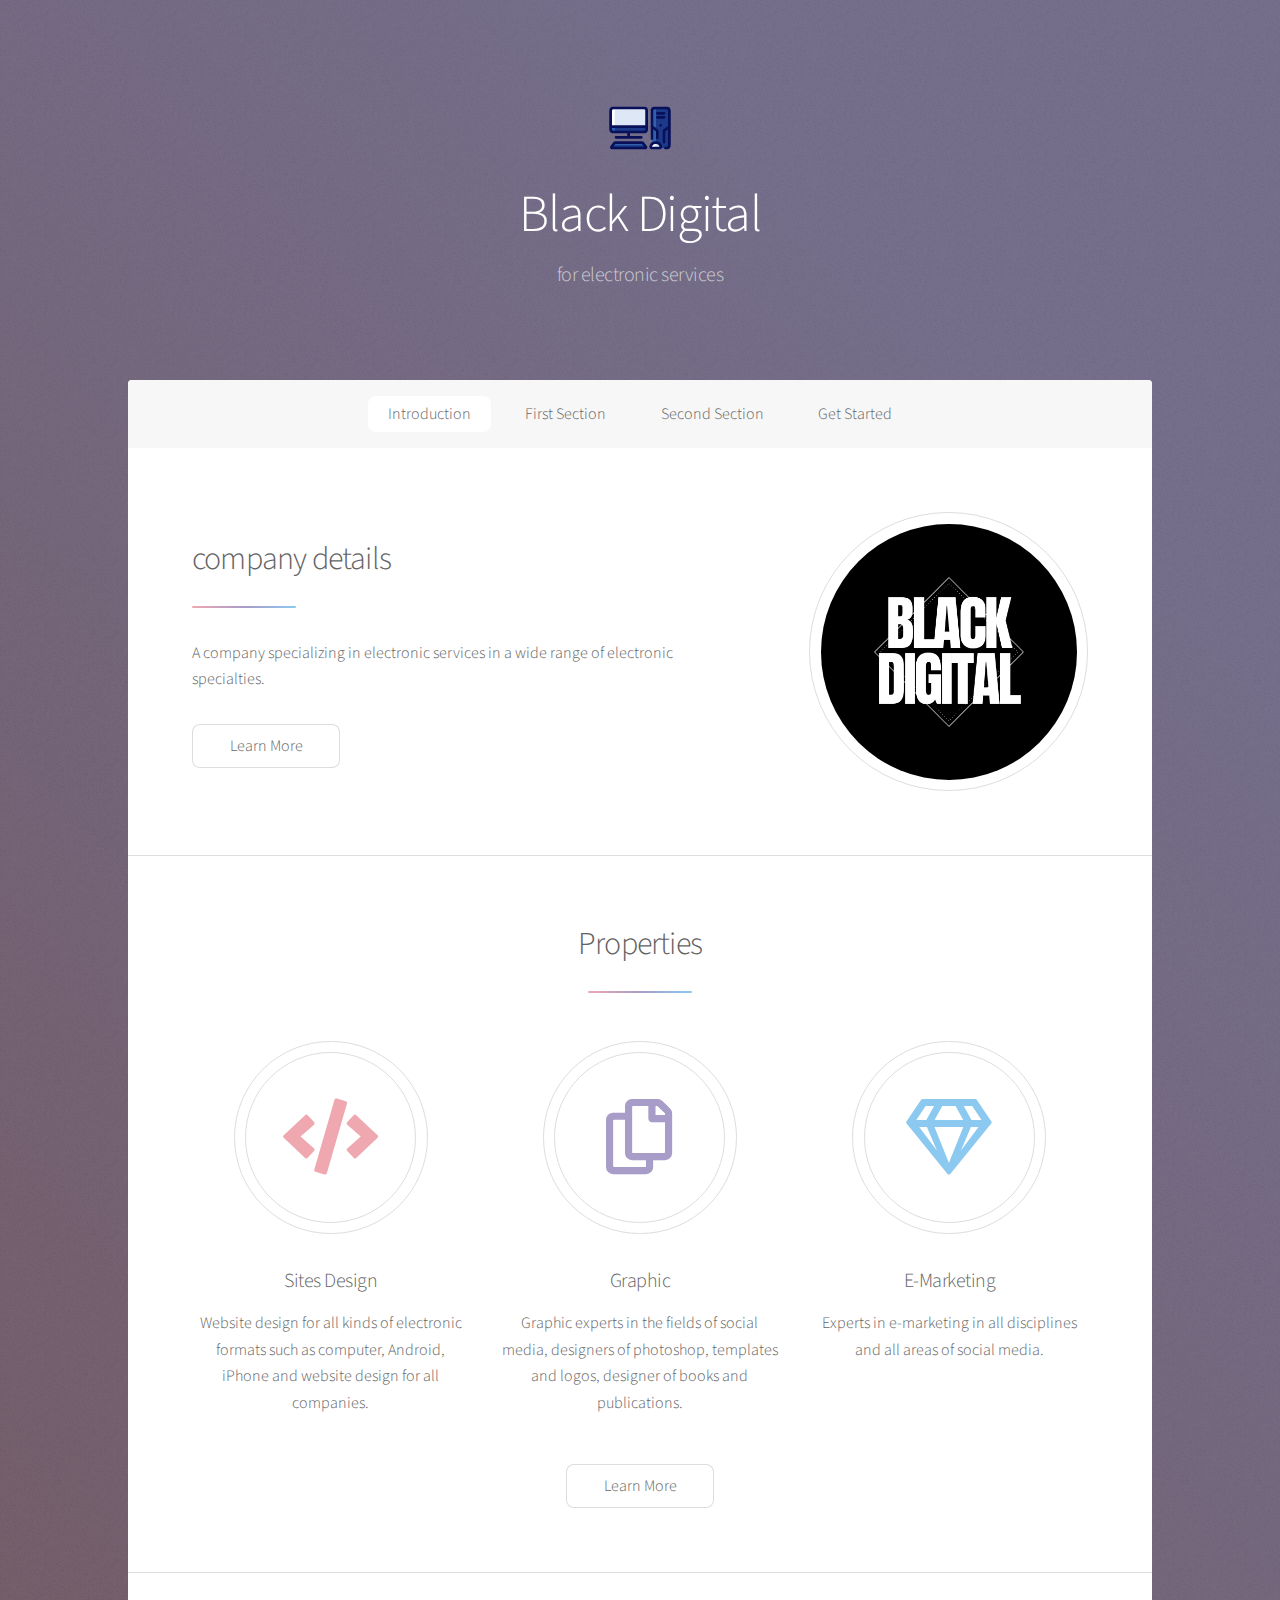
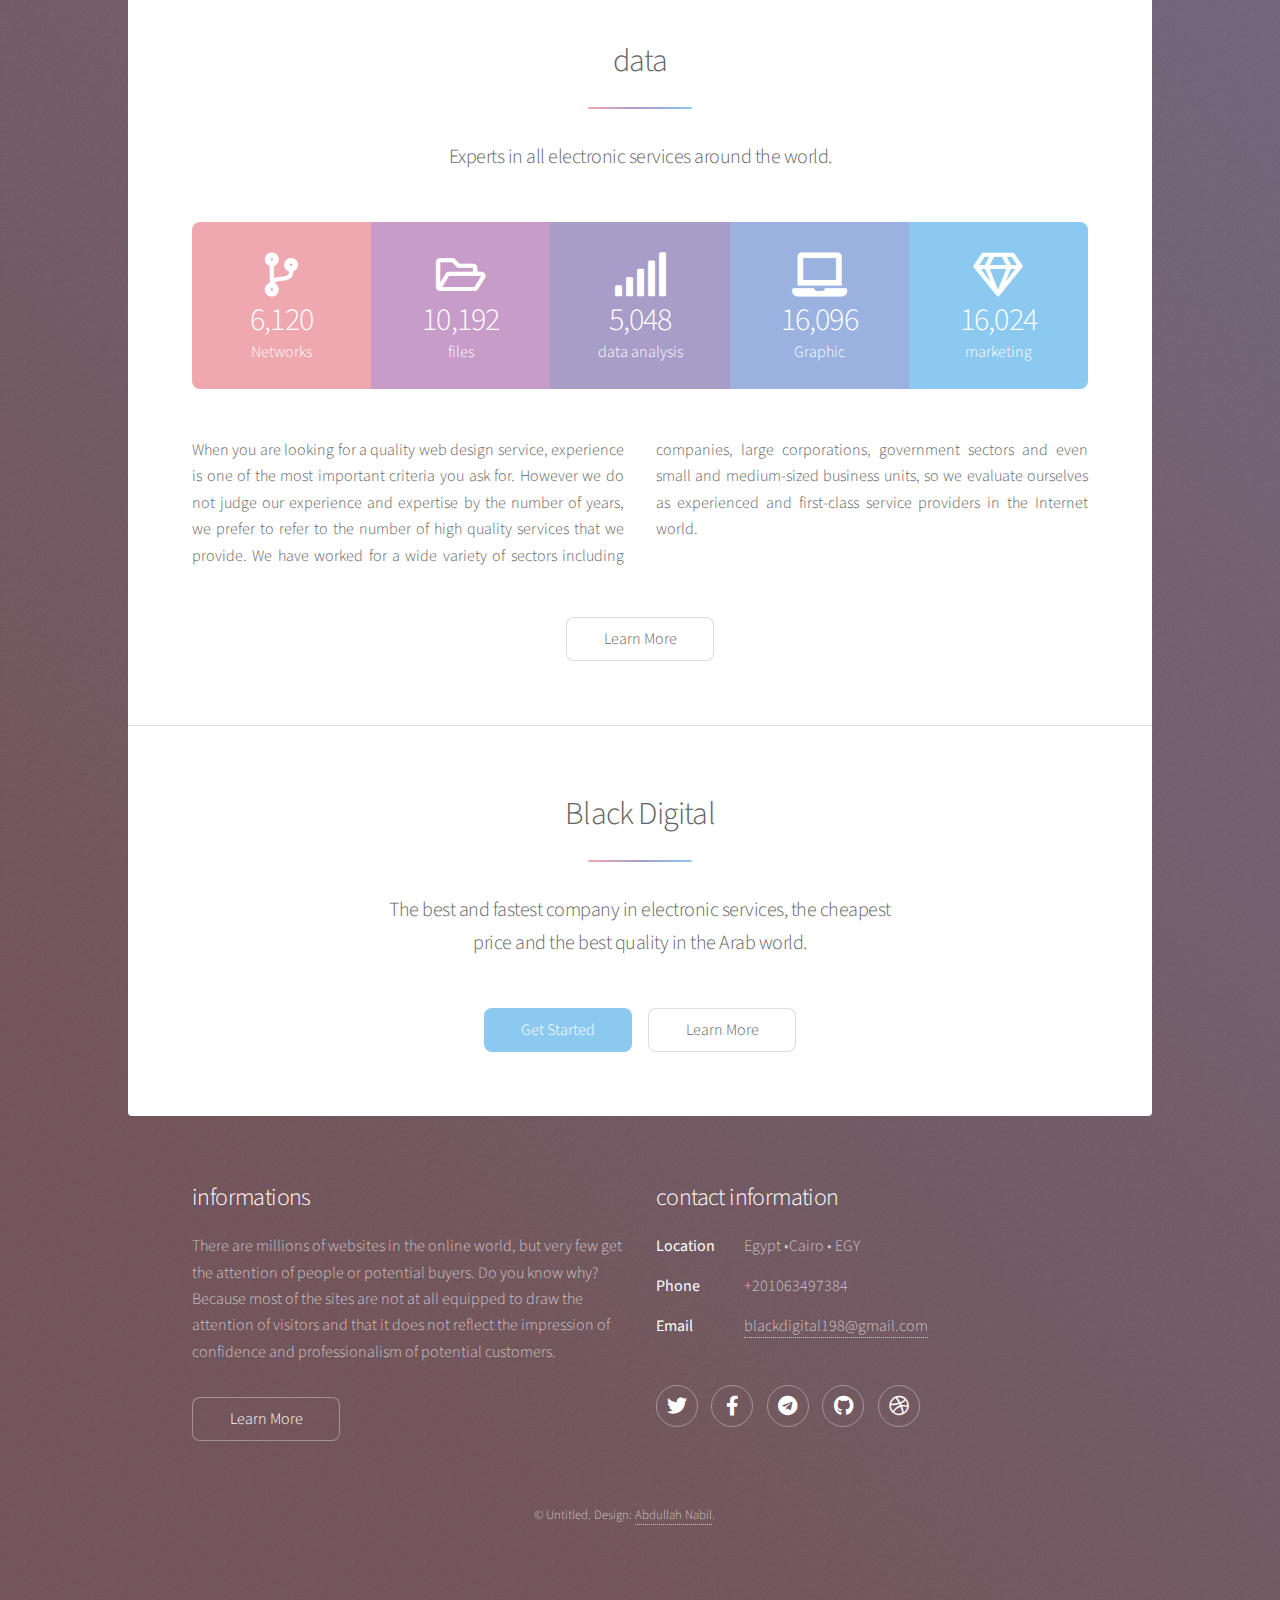
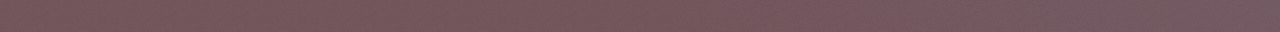
<file: index.html>
<!DOCTYPE HTML>
<!--
	Stellar by abdullah nabil
	html5up.net | @abdullah nabil
	Free for personal and commercial use under the CCA 3.0 license (https://abdullahnabil7.github.io/abdullahnabil/)
-->
<html>
	<head>
		<title> Black Digital</title>
		<meta charset="utf-8" />
		<meta name="viewport" content="width=device-width, initial-scale=1, user-scalable=no" />
		<link rel="stylesheet" href="assets/css/main.css" />
		<noscript><link rel="stylesheet" href="assets/css/noscript.css" /></noscript>
	</head>
	<body class="is-preload">

		<!-- Wrapper -->
			<div id="wrapper">

				<!-- Header -->
					<header id="header" class="alt">
						<span class="logo"><img src="images/loo.png" alt="" /></span>
						<h1>Black Digital</h1>
						<p>for electronic services<br />
						<a href="https://twitter.com/ajlkn"></a><a href="https://html5up.net"></a></p>
					</header>

				<!-- Nav -->
					<nav id="nav">
						<ul>
							<li><a href="#intro" class="active">Introduction</a></li>
							<li><a href="#first">First Section</a></li>
							<li><a href="#second">Second Section</a></li>
							<li><a href="#cta">Get Started</a></li>
						</ul>
					</nav>

				<!-- Main -->
					<div id="main">

						<!-- Introduction -->
							<section id="intro" class="main">
								<div class="spotlight">
									<div class="content">
										<header class="major">
											<h2>company details</h2>
										</header>
										<p>A company specializing in electronic services in a wide range of electronic specialties.</p>
										<ul class="actions">
											<li><a href="generic.html" class="button">Learn More</a></li>
										</ul>
									</div>
									<span class="image"><img src="images/1.png" alt="" /></span>
								</div>
							</section>

						<!-- First Section -->
							<section id="first" class="main special">
								<header class="major">
									<h2>Properties</h2>
								</header>
								<ul class="features">
									<li>
										<span class="icon solid major style1 fa-code"></span>
										<h3>Sites Design</h3>
										<p>Website design for all kinds of electronic formats such as computer, Android, iPhone and website design for all companies.</p>
									</li>
									<li>
										<span class="icon major style3 fa-copy"></span>
										<h3>Graphic</h3>
										<p>Graphic experts in the fields of social media, designers of photoshop, templates and logos, designer of books and publications.</p>
									</li>
									<li>
										<span class="icon major style5 fa-gem"></span>
										<h3>E-Marketing</h3>
										<p>Experts in e-marketing in all disciplines and all areas of social media.</p>
									</li>
								</ul>
								<footer class="major">
									<ul class="actions special">
										<li><a href="generic.html" class="button">Learn More</a></li>
									</ul>
								</footer>
							</section>

						<!-- Second Section -->
							<section id="second" class="main special">
								<header class="major">
									<h2>data</h2>
									<p>Experts in all electronic services around the world.</p>
								</header>
								<ul class="statistics">
									<li class="style1">
										<span class="icon solid fa-code-branch"></span>
										<strong>6,120</strong> Networks
									</li>
									<li class="style2">
										<span class="icon fa-folder-open"></span>
										<strong>10,192</strong> files
									</li>
									<li class="style3">
										<span class="icon solid fa-signal"></span>
										<strong>5,048</strong> data analysis
									</li>
									<li class="style4">
										<span class="icon solid fa-laptop"></span>
										<strong>16,096</strong> Graphic
									</li>
									<li class="style5">
										<span class="icon fa-gem"></span>
										<strong>16,024</strong> marketing
									</li>
								</ul>
								<p class="content">When you are looking for a quality web design service, experience is one of the most important criteria you ask for. However we do not judge our experience and expertise by the number of years, we prefer to refer to the number of high quality services that we provide.
									We have worked for a wide variety of sectors including companies, large corporations, government sectors and even small and medium-sized business units, so we evaluate ourselves as experienced and first-class service providers in the Internet world.</p>
								<footer class="major">
									<ul class="actions special">
										<li><a href="generic.html" class="button">Learn More</a></li>
									</ul>
								</footer>
							</section>

						<!-- Get Started -->
							<section id="cta" class="main special">
								<header class="major">
									<h2>Black Digital</h2>
									<p>The best and fastest company in electronic services, the cheapest<br />
									 price and the best quality in the Arab world.</p>
								</header>
								<footer class="major">
									<ul class="actions special">
										<li><a href="generic.html" class="button primary">Get Started</a></li>
										<li><a href="generic.html" class="button">Learn More</a></li>
									</ul>
								</footer>
							</section>

					</div>

				<!-- Footer -->
					<footer id="footer">
						<section>
							<h2>informations</h2>
							<p>There are millions of websites in the online world, but very few get the attention of people or potential buyers. Do you know why? Because most of the sites are not at all equipped to draw the attention of visitors and that it does not reflect the impression of confidence and professionalism of potential customers.</p>
							<ul class="actions">
								<li><a href="generic.html" class="button">Learn More</a></li>
							</ul>
						</section>
						<section>
							<h2>contact information</h2>
							<dl class="alt">
								<dt>Location</dt>
								<dd>Egypt &bull;Cairo &bull; EGY</dd>
								<dt>Phone</dt>
								<dd>+201063497384</dd>
								<dt>Email</dt>
								<dd><a href="https://mail.google.com/mail/u/0/#inbox">blackdigital198@gmail.com</a></dd>
							</dl>
							<ul class="icons">
								<li><a href="https://twitter.com/BlackDigital9" class="icon brands fa-twitter alt"><span class="label">Twitter</span></a></li>
								<li><a href="https://www.facebook.com/BlackDigital33" class="icon brands fa-facebook-f alt"><span class="label">Facebook</span></a></li>
								<li><a href="https://t.me/blackdigital3" class="icon brands fa-telegram alt"><span class="label">telegram</span></a></li>
								<li><a href="https://github.com/BlackDigital198" class="icon brands fa-github alt"><span class="label">GitHub</span></a></li>
								<li><a href="https://dribbble.com/Digital198" class="icon brands fa-dribbble alt"><span class="label">Dribbble</span></a></li>
							</ul>
						</section>
						<p class="copyright">&copy; Untitled. Design: <a href="https://abdullahnabil7.github.io/abdullahnabil/">Abdullah Nabil</a>.</p>
					</footer>

			</div>

		<!-- Scripts -->
			<script src="assets/js/jquery.min.js"></script>
			<script src="assets/js/jquery.scrollex.min.js"></script>
			<script src="assets/js/jquery.scrolly.min.js"></script>
			<script src="assets/js/browser.min.js"></script>
			<script src="assets/js/breakpoints.min.js"></script>
			<script src="assets/js/util.js"></script>
			<script src="assets/js/main.js"></script>

	</body>
</html>
</file>
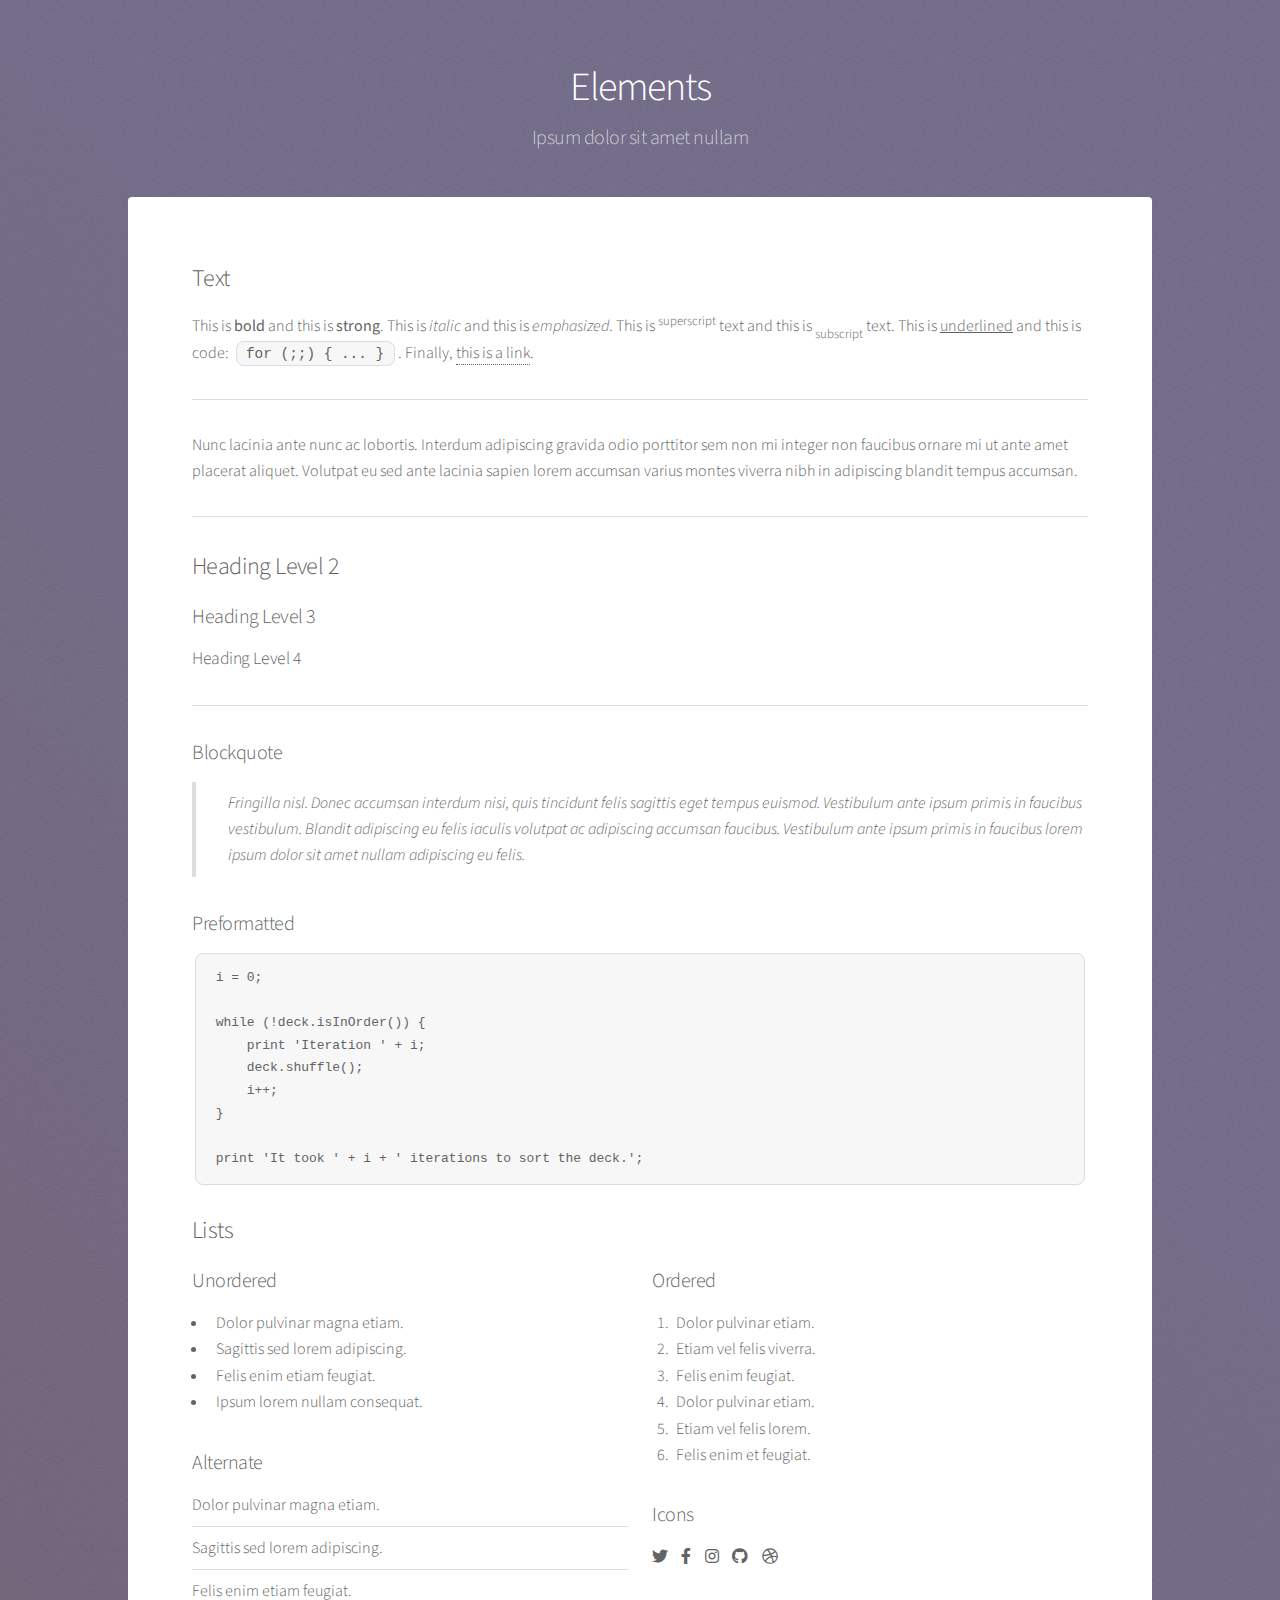
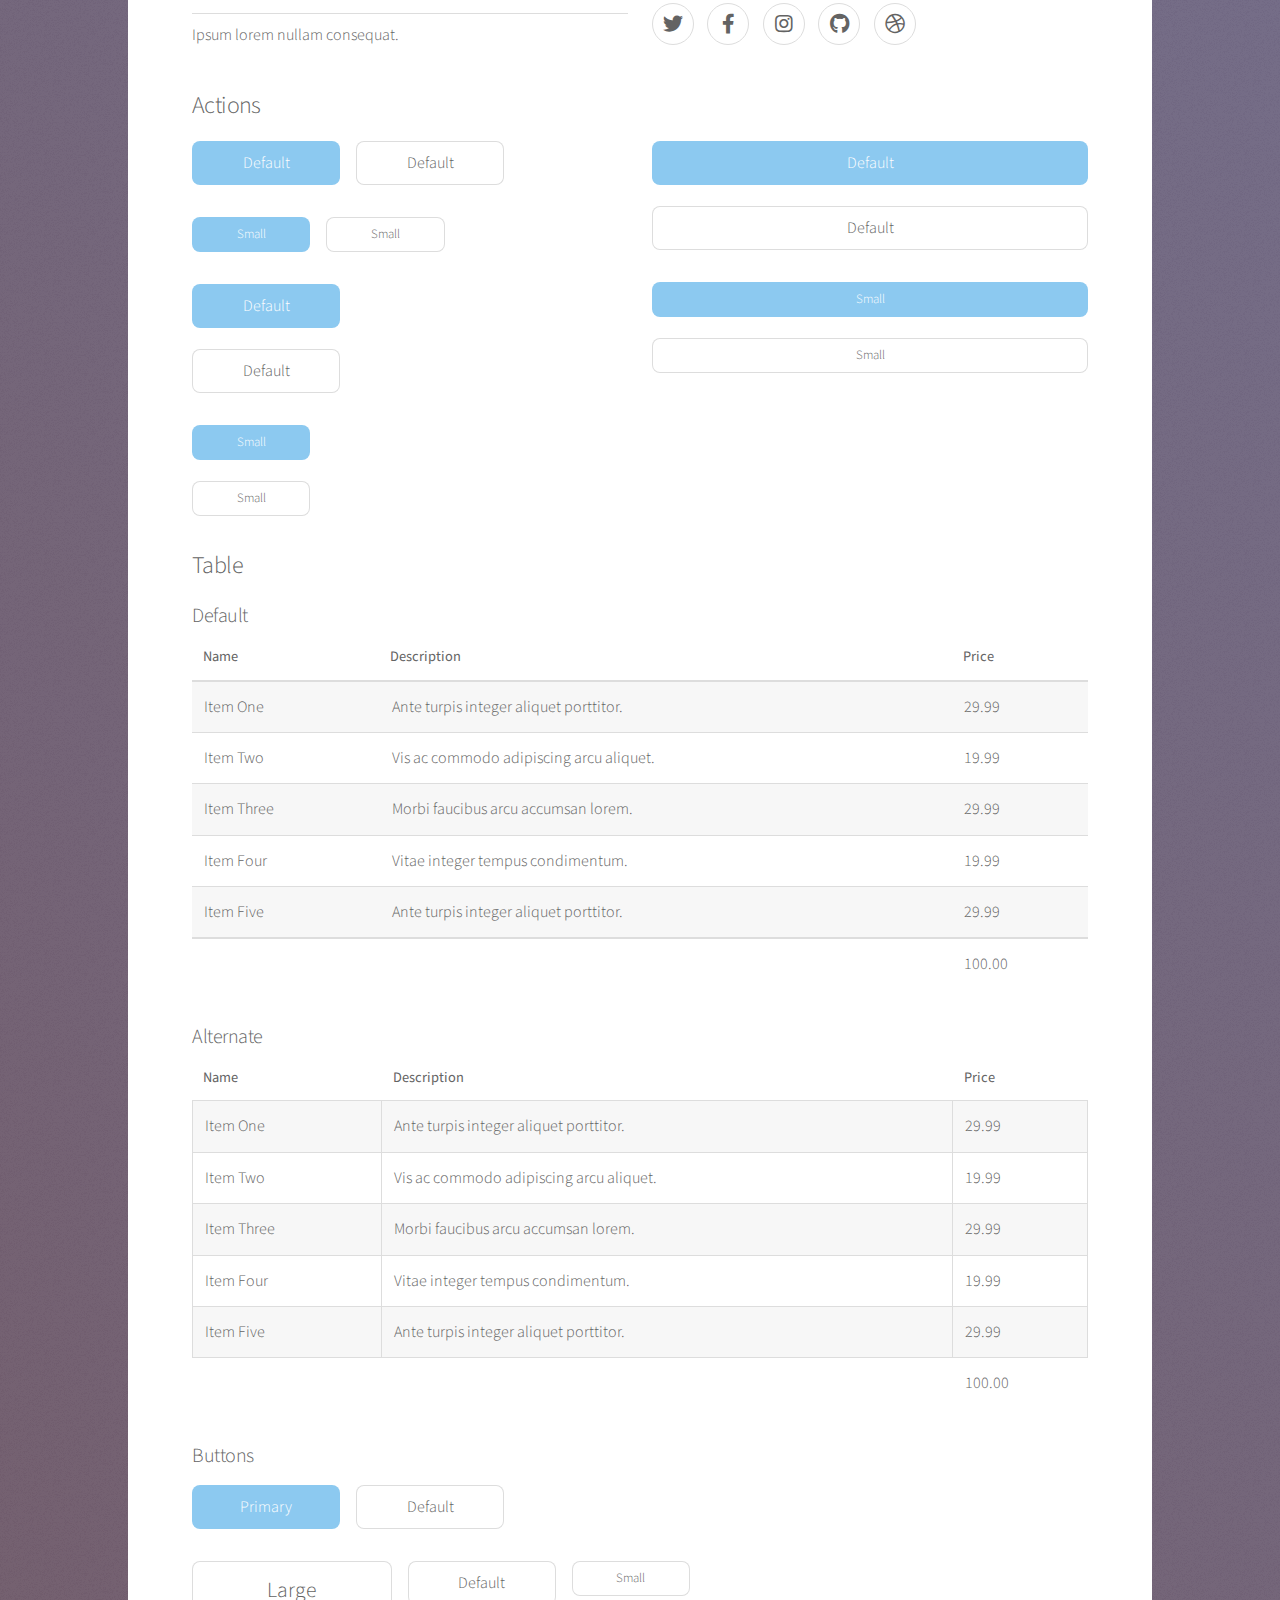
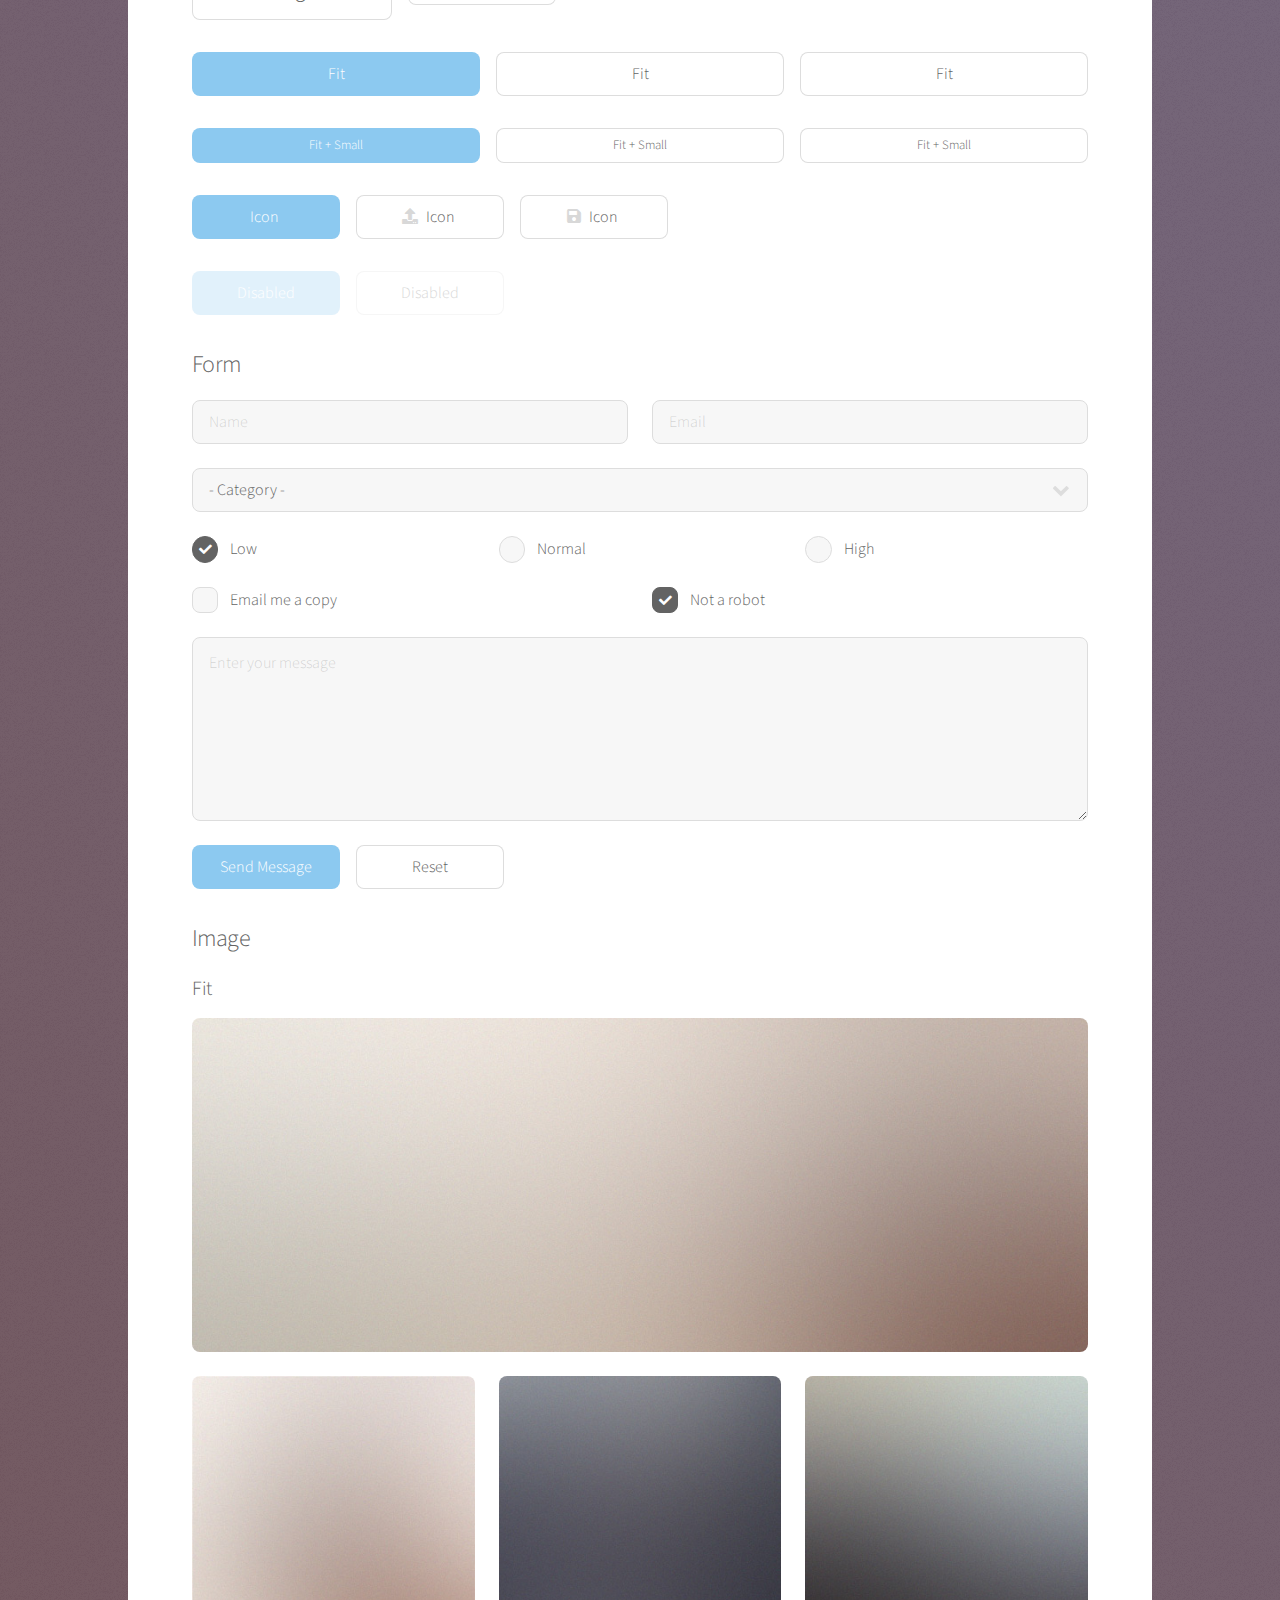
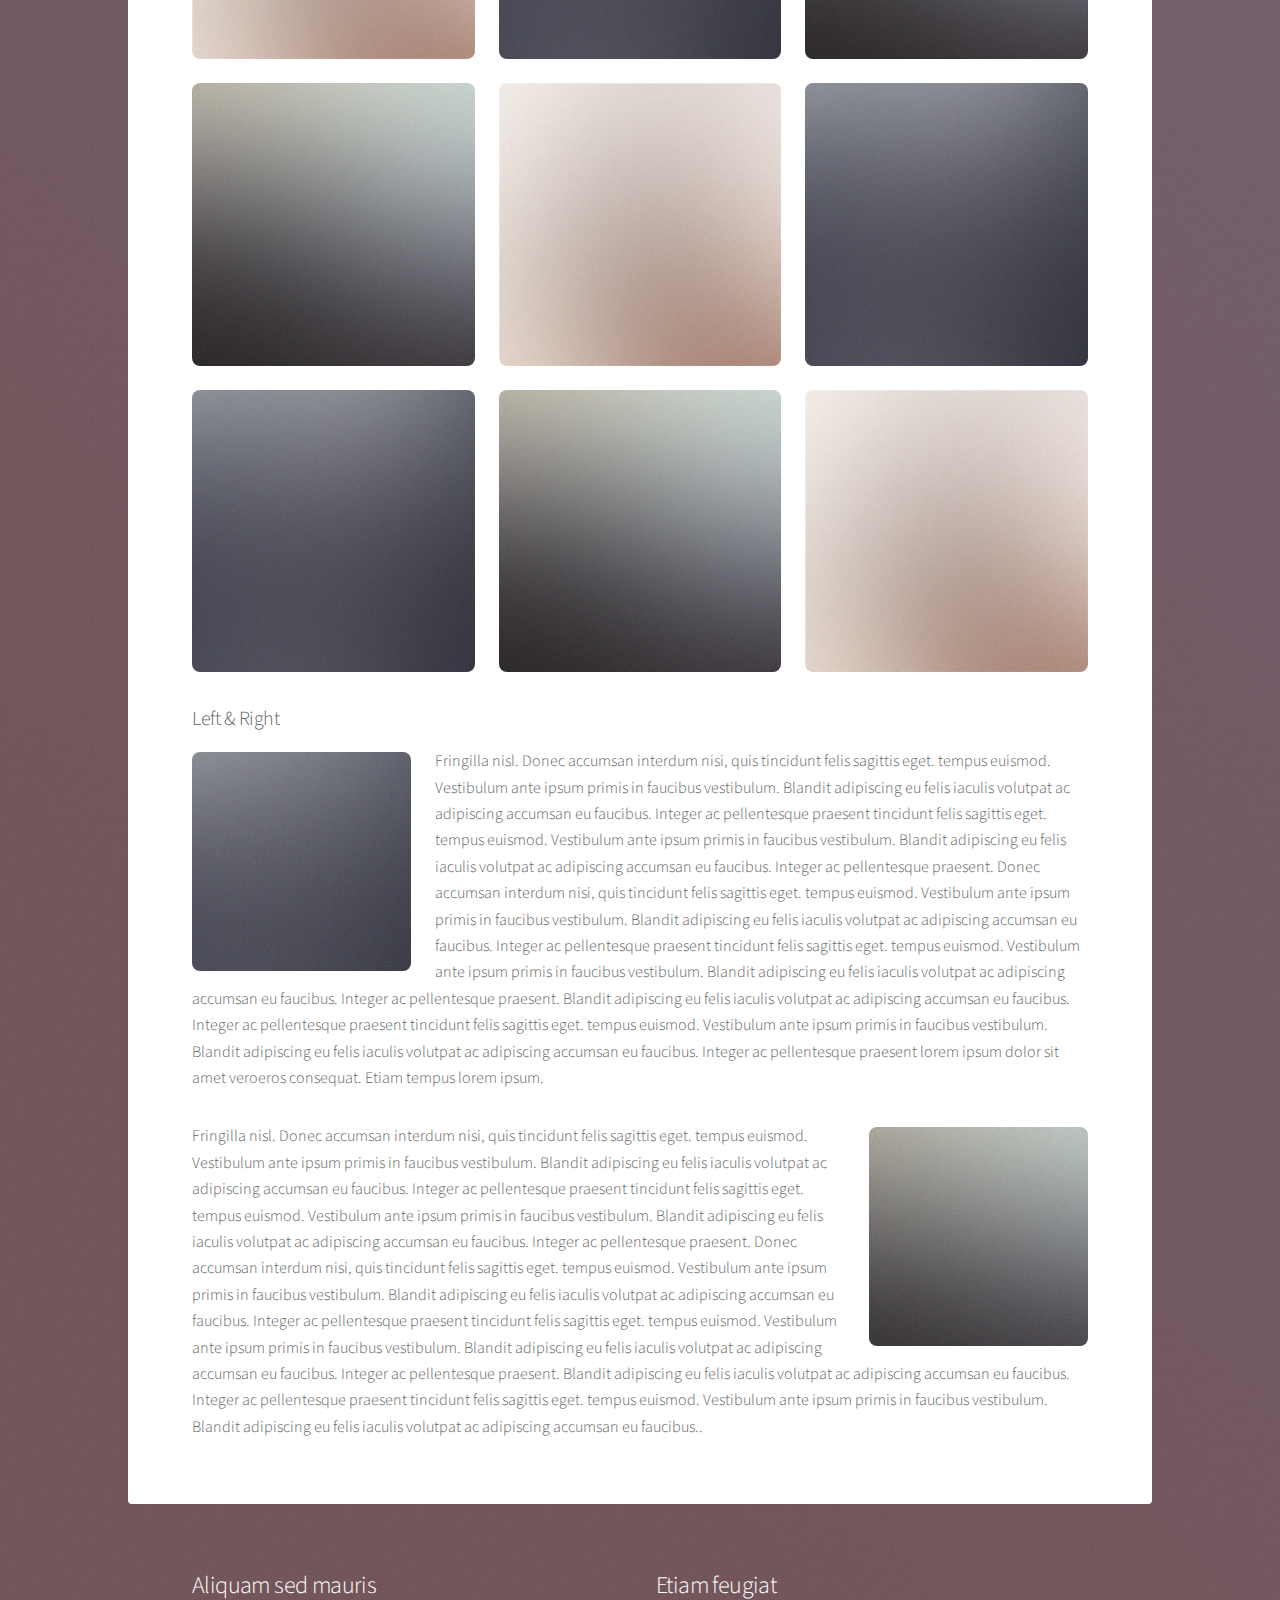
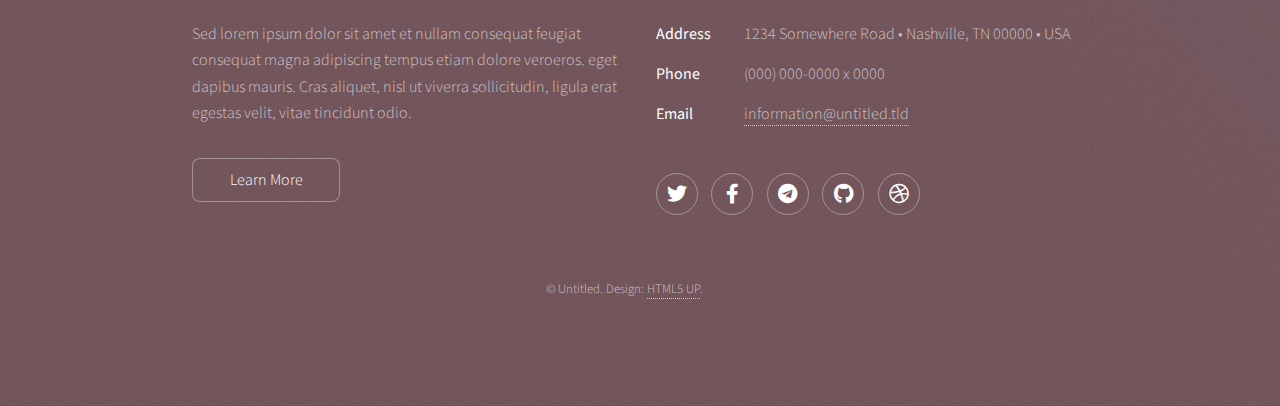
<file: elements.html>
<!DOCTYPE HTML>
<!--
	Stellar by HTML5 UP
	html5up.net | @ajlkn
	Free for personal and commercial use under the CCA 3.0 license (html5up.net/license)
-->
<html>
	<head>
		<title>Elements - Stellar by HTML5 UP</title>
		<meta charset="utf-8" />
		<meta name="viewport" content="width=device-width, initial-scale=1, user-scalable=no" />
		<link rel="stylesheet" href="assets/css/main.css" />
		<noscript><link rel="stylesheet" href="assets/css/noscript.css" /></noscript>
	</head>
	<body class="is-preload">

		<!-- Wrapper -->
			<div id="wrapper">

				<!-- Header -->
					<header id="header">
						<h1>Elements</h1>
						<p>Ipsum dolor sit amet nullam</p>
					</header>

				<!-- Main -->
					<div id="main">

						<!-- Content -->
							<section id="content" class="main">

								<!-- Text -->
									<section>
										<h2>Text</h2>
										<p>This is <b>bold</b> and this is <strong>strong</strong>. This is <i>italic</i> and this is <em>emphasized</em>.
										This is <sup>superscript</sup> text and this is <sub>subscript</sub> text.
										This is <u>underlined</u> and this is code: <code>for (;;) { ... }</code>. Finally, <a href="#">this is a link</a>.</p>
										<hr />
										<p>Nunc lacinia ante nunc ac lobortis. Interdum adipiscing gravida odio porttitor sem non mi integer non faucibus ornare mi ut ante amet placerat aliquet. Volutpat eu sed ante lacinia sapien lorem accumsan varius montes viverra nibh in adipiscing blandit tempus accumsan.</p>
										<hr />
										<h2>Heading Level 2</h2>
										<h3>Heading Level 3</h3>
										<h4>Heading Level 4</h4>
										<hr />
										<h3>Blockquote</h3>
										<blockquote>Fringilla nisl. Donec accumsan interdum nisi, quis tincidunt felis sagittis eget tempus euismod. Vestibulum ante ipsum primis in faucibus vestibulum. Blandit adipiscing eu felis iaculis volutpat ac adipiscing accumsan faucibus. Vestibulum ante ipsum primis in faucibus lorem ipsum dolor sit amet nullam adipiscing eu felis.</blockquote>
										<h3>Preformatted</h3>
										<pre><code>i = 0;

while (!deck.isInOrder()) {
    print 'Iteration ' + i;
    deck.shuffle();
    i++;
}

print 'It took ' + i + ' iterations to sort the deck.';</code></pre>
									</section>

								<!-- Lists -->
									<section>
										<h2>Lists</h2>
										<div class="row">
											<div class="col-6 col-12-medium">
												<h3>Unordered</h3>
												<ul>
													<li>Dolor pulvinar magna etiam.</li>
													<li>Sagittis sed lorem adipiscing.</li>
													<li>Felis enim etiam feugiat.</li>
													<li>Ipsum lorem nullam consequat.</li>
												</ul>
												<h3>Alternate</h3>
												<ul class="alt">
													<li>Dolor pulvinar magna etiam.</li>
													<li>Sagittis sed lorem adipiscing.</li>
													<li>Felis enim etiam feugiat.</li>
													<li>Ipsum lorem nullam consequat.</li>
												</ul>
											</div>
											<div class="col-6 col-12-medium">
												<h3>Ordered</h3>
												<ol>
													<li>Dolor pulvinar etiam.</li>
													<li>Etiam vel felis viverra.</li>
													<li>Felis enim feugiat.</li>
													<li>Dolor pulvinar etiam.</li>
													<li>Etiam vel felis lorem.</li>
													<li>Felis enim et feugiat.</li>
												</ol>
												<h3>Icons</h3>
												<ul class="icons">
													<li><a href="#" class="icon brands fa-twitter"><span class="label">Twitter</span></a></li>
													<li><a href="#" class="icon brands fa-facebook-f"><span class="label">Facebook</span></a></li>
													<li><a href="#" class="icon brands fa-instagram"><span class="label">Instagram</span></a></li>
													<li><a href="#" class="icon brands fa-github"><span class="label">GitHub</span></a></li>
													<li><a href="#" class="icon brands fa-dribbble"><span class="label">Dribbble</span></a></li>
												</ul>
												<ul class="icons">
													<li><a href="#" class="icon brands alt fa-twitter"><span class="label">Twitter</span></a></li>
													<li><a href="#" class="icon brands alt fa-facebook-f"><span class="label">Facebook</span></a></li>
													<li><a href="#" class="icon brands alt fa-instagram"><span class="label">Instagram</span></a></li>
													<li><a href="#" class="icon brands alt fa-github"><span class="label">GitHub</span></a></li>
													<li><a href="#" class="icon brands alt fa-dribbble"><span class="label">Dribbble</span></a></li>
												</ul>
											</div>
										</div>
										<h2>Actions</h2>
										<div class="row">
											<div class="col-6 col-12-medium">
												<ul class="actions">
													<li><a href="#" class="button primary">Default</a></li>
													<li><a href="#" class="button">Default</a></li>
												</ul>
												<ul class="actions small">
													<li><a href="#" class="button primary small">Small</a></li>
													<li><a href="#" class="button small">Small</a></li>
												</ul>
												<ul class="actions stacked">
													<li><a href="#" class="button primary">Default</a></li>
													<li><a href="#" class="button">Default</a></li>
												</ul>
												<ul class="actions stacked">
													<li><a href="#" class="button primary small">Small</a></li>
													<li><a href="#" class="button small">Small</a></li>
												</ul>
											</div>
											<div class="col-6 col-12-medium">
												<ul class="actions stacked">
													<li><a href="#" class="button primary fit">Default</a></li>
													<li><a href="#" class="button fit">Default</a></li>
												</ul>
												<ul class="actions stacked">
													<li><a href="#" class="button primary small fit">Small</a></li>
													<li><a href="#" class="button small fit">Small</a></li>
												</ul>
											</div>
										</div>
									</section>

								<!-- Table -->
									<section>
										<h2>Table</h2>
										<h3>Default</h3>
										<div class="table-wrapper">
											<table>
												<thead>
													<tr>
														<th>Name</th>
														<th>Description</th>
														<th>Price</th>
													</tr>
												</thead>
												<tbody>
													<tr>
														<td>Item One</td>
														<td>Ante turpis integer aliquet porttitor.</td>
														<td>29.99</td>
													</tr>
													<tr>
														<td>Item Two</td>
														<td>Vis ac commodo adipiscing arcu aliquet.</td>
														<td>19.99</td>
													</tr>
													<tr>
														<td>Item Three</td>
														<td> Morbi faucibus arcu accumsan lorem.</td>
														<td>29.99</td>
													</tr>
													<tr>
														<td>Item Four</td>
														<td>Vitae integer tempus condimentum.</td>
														<td>19.99</td>
													</tr>
													<tr>
														<td>Item Five</td>
														<td>Ante turpis integer aliquet porttitor.</td>
														<td>29.99</td>
													</tr>
												</tbody>
												<tfoot>
													<tr>
														<td colspan="2"></td>
														<td>100.00</td>
													</tr>
												</tfoot>
											</table>
										</div>

										<h3>Alternate</h3>
										<div class="table-wrapper">
											<table class="alt">
												<thead>
													<tr>
														<th>Name</th>
														<th>Description</th>
														<th>Price</th>
													</tr>
												</thead>
												<tbody>
													<tr>
														<td>Item One</td>
														<td>Ante turpis integer aliquet porttitor.</td>
														<td>29.99</td>
													</tr>
													<tr>
														<td>Item Two</td>
														<td>Vis ac commodo adipiscing arcu aliquet.</td>
														<td>19.99</td>
													</tr>
													<tr>
														<td>Item Three</td>
														<td> Morbi faucibus arcu accumsan lorem.</td>
														<td>29.99</td>
													</tr>
													<tr>
														<td>Item Four</td>
														<td>Vitae integer tempus condimentum.</td>
														<td>19.99</td>
													</tr>
													<tr>
														<td>Item Five</td>
														<td>Ante turpis integer aliquet porttitor.</td>
														<td>29.99</td>
													</tr>
												</tbody>
												<tfoot>
													<tr>
														<td colspan="2"></td>
														<td>100.00</td>
													</tr>
												</tfoot>
											</table>
										</div>
									</section>

								<!-- Buttons -->
									<section>
										<h3>Buttons</h3>
										<ul class="actions">
											<li><a href="#" class="button primary">Primary</a></li>
											<li><a href="#" class="button">Default</a></li>
										</ul>
										<ul class="actions">
											<li><a href="#" class="button large">Large</a></li>
											<li><a href="#" class="button">Default</a></li>
											<li><a href="#" class="button small">Small</a></li>
										</ul>
										<ul class="actions fit">
											<li><a href="#" class="button primary fit">Fit</a></li>
											<li><a href="#" class="button fit">Fit</a></li>
											<li><a href="#" class="button fit">Fit</a></li>
										</ul>
										<ul class="actions fit small">
											<li><a href="#" class="button primary fit small">Fit + Small</a></li>
											<li><a href="#" class="button fit small">Fit + Small</a></li>
											<li><a href="#" class="button fit small">Fit + Small</a></li>
										</ul>
										<ul class="actions">
											<li><a href="#" class="button primary icon solidfa-download">Icon</a></li>
											<li><a href="#" class="button icon solid fa-upload">Icon</a></li>
											<li><a href="#" class="button icon solid fa-save">Icon</a></li>
										</ul>
										<ul class="actions">
											<li><span class="button primary disabled">Disabled</span></li>
											<li><span class="button disabled">Disabled</span></li>
										</ul>
									</section>

								<!-- Form -->
									<section>
										<h2>Form</h2>
										<form method="post" action="#">
											<div class="row gtr-uniform">
												<div class="col-6 col-12-xsmall">
													<input type="text" name="demo-name" id="demo-name" value="" placeholder="Name" />
												</div>
												<div class="col-6 col-12-xsmall">
													<input type="email" name="demo-email" id="demo-email" value="" placeholder="Email" />
												</div>
												<div class="col-12">
													<select name="demo-category" id="demo-category">
														<option value="">- Category -</option>
														<option value="1">Manufacturing</option>
														<option value="1">Shipping</option>
														<option value="1">Administration</option>
														<option value="1">Human Resources</option>
													</select>
												</div>
												<div class="col-4 col-12-small">
													<input type="radio" id="demo-priority-low" name="demo-priority" checked>
													<label for="demo-priority-low">Low</label>
												</div>
												<div class="col-4 col-12-small">
													<input type="radio" id="demo-priority-normal" name="demo-priority">
													<label for="demo-priority-normal">Normal</label>
												</div>
												<div class="col-4 col-12-small">
													<input type="radio" id="demo-priority-high" name="demo-priority">
													<label for="demo-priority-high">High</label>
												</div>
												<div class="col-6 col-12-small">
													<input type="checkbox" id="demo-copy" name="demo-copy">
													<label for="demo-copy">Email me a copy</label>
												</div>
												<div class="col-6 col-12-small">
													<input type="checkbox" id="demo-human" name="demo-human" checked>
													<label for="demo-human">Not a robot</label>
												</div>
												<div class="col-12">
													<textarea name="demo-message" id="demo-message" placeholder="Enter your message" rows="6"></textarea>
												</div>
												<div class="col-12">
													<ul class="actions">
														<li><input type="submit" value="Send Message" class="primary" /></li>
														<li><input type="reset" value="Reset" /></li>
													</ul>
												</div>
											</div>
										</form>
									</section>

								<!-- Image -->
									<section>
										<h2>Image</h2>
										<h3>Fit</h3>
										<div class="box alt">
											<div class="row gtr-uniform">
												<div class="col-12"><span class="image fit"><img src="images/pic04.jpg" alt="" /></span></div>
												<div class="col-4"><span class="image fit"><img src="images/pic01.jpg" alt="" /></span></div>
												<div class="col-4"><span class="image fit"><img src="images/pic02.jpg" alt="" /></span></div>
												<div class="col-4"><span class="image fit"><img src="images/pic03.jpg" alt="" /></span></div>
												<div class="col-4"><span class="image fit"><img src="images/pic03.jpg" alt="" /></span></div>
												<div class="col-4"><span class="image fit"><img src="images/pic01.jpg" alt="" /></span></div>
												<div class="col-4"><span class="image fit"><img src="images/pic02.jpg" alt="" /></span></div>
												<div class="col-4"><span class="image fit"><img src="images/pic02.jpg" alt="" /></span></div>
												<div class="col-4"><span class="image fit"><img src="images/pic03.jpg" alt="" /></span></div>
												<div class="col-4"><span class="image fit"><img src="images/pic01.jpg" alt="" /></span></div>
											</div>
										</div>
										<h3>Left &amp; Right</h3>
										<p><span class="image left"><img src="images/pic05.jpg" alt="" /></span>Fringilla nisl. Donec accumsan interdum nisi, quis tincidunt felis sagittis eget. tempus euismod. Vestibulum ante ipsum primis in faucibus vestibulum. Blandit adipiscing eu felis iaculis volutpat ac adipiscing accumsan eu faucibus. Integer ac pellentesque praesent tincidunt felis sagittis eget. tempus euismod. Vestibulum ante ipsum primis in faucibus vestibulum. Blandit adipiscing eu felis iaculis volutpat ac adipiscing accumsan eu faucibus. Integer ac pellentesque praesent. Donec accumsan interdum nisi, quis tincidunt felis sagittis eget. tempus euismod. Vestibulum ante ipsum primis in faucibus vestibulum. Blandit adipiscing eu felis iaculis volutpat ac adipiscing accumsan eu faucibus. Integer ac pellentesque praesent tincidunt felis sagittis eget. tempus euismod. Vestibulum ante ipsum primis in faucibus vestibulum. Blandit adipiscing eu felis iaculis volutpat ac adipiscing accumsan eu faucibus. Integer ac pellentesque praesent. Blandit adipiscing eu felis iaculis volutpat ac adipiscing accumsan eu faucibus. Integer ac pellentesque praesent tincidunt felis sagittis eget. tempus euismod. Vestibulum ante ipsum primis in faucibus vestibulum. Blandit adipiscing eu felis iaculis volutpat ac adipiscing accumsan eu faucibus. Integer ac pellentesque praesent lorem ipsum dolor sit amet veroeros consequat. Etiam tempus lorem ipsum.</p>
										<p><span class="image right"><img src="images/pic06.jpg" alt="" /></span>Fringilla nisl. Donec accumsan interdum nisi, quis tincidunt felis sagittis eget. tempus euismod. Vestibulum ante ipsum primis in faucibus vestibulum. Blandit adipiscing eu felis iaculis volutpat ac adipiscing accumsan eu faucibus. Integer ac pellentesque praesent tincidunt felis sagittis eget. tempus euismod. Vestibulum ante ipsum primis in faucibus vestibulum. Blandit adipiscing eu felis iaculis volutpat ac adipiscing accumsan eu faucibus. Integer ac pellentesque praesent. Donec accumsan interdum nisi, quis tincidunt felis sagittis eget. tempus euismod. Vestibulum ante ipsum primis in faucibus vestibulum. Blandit adipiscing eu felis iaculis volutpat ac adipiscing accumsan eu faucibus. Integer ac pellentesque praesent tincidunt felis sagittis eget. tempus euismod. Vestibulum ante ipsum primis in faucibus vestibulum. Blandit adipiscing eu felis iaculis volutpat ac adipiscing accumsan eu faucibus. Integer ac pellentesque praesent. Blandit adipiscing eu felis iaculis volutpat ac adipiscing accumsan eu faucibus. Integer ac pellentesque praesent tincidunt felis sagittis eget. tempus euismod. Vestibulum ante ipsum primis in faucibus vestibulum. Blandit adipiscing eu felis iaculis volutpat ac adipiscing accumsan eu faucibus..</p>
									</section>

							</section>

					</div>

				<!-- Footer -->
					<footer id="footer">
						<section>
							<h2>Aliquam sed mauris</h2>
							<p>Sed lorem ipsum dolor sit amet et nullam consequat feugiat consequat magna adipiscing tempus etiam dolore veroeros. eget dapibus mauris. Cras aliquet, nisl ut viverra sollicitudin, ligula erat egestas velit, vitae tincidunt odio.</p>
							<ul class="actions">
								<li><a href="#" class="button">Learn More</a></li>
							</ul>
						</section>
						<section>
							<h2>Etiam feugiat</h2>
							<dl class="alt">
								<dt>Address</dt>
								<dd>1234 Somewhere Road &bull; Nashville, TN 00000 &bull; USA</dd>
								<dt>Phone</dt>
								<dd>(000) 000-0000 x 0000</dd>
								<dt>Email</dt>
								<dd><a href="#">information@untitled.tld</a></dd>
							</dl>
							<ul class="icons">
								<li><a href="https://twitter.com/BlackDigital9" class="icon brands fa-twitter alt"><span class="label">Twitter</span></a></li>
								<li><a href="https://www.facebook.com/BlackDigital33" class="icon brands fa-facebook-f alt"><span class="label">Facebook</span></a></li>
								<li><a href="https://t.me/blackdigital3" class="icon brands fa-telegram alt"><span class="label">telegram</span></a></li>
								<li><a href="https://github.com/BlackDigital198" class="icon brands fa-github alt"><span class="label">GitHub</span></a></li>
								<li><a href="https://dribbble.com/Digital198" class="icon brands fa-dribbble alt"><span class="label">Dribbble</span></a></li>
							</ul>
						</section>
						<p class="copyright">&copy; Untitled. Design: <a href="https://html5up.net">HTML5 UP</a>.</p>
					</footer>

			</div>

		<!-- Scripts -->
			<script src="assets/js/jquery.min.js"></script>
			<script src="assets/js/jquery.scrollex.min.js"></script>
			<script src="assets/js/jquery.scrolly.min.js"></script>
			<script src="assets/js/browser.min.js"></script>
			<script src="assets/js/breakpoints.min.js"></script>
			<script src="assets/js/util.js"></script>
			<script src="assets/js/main.js"></script>

	</body>
</html>
</file>
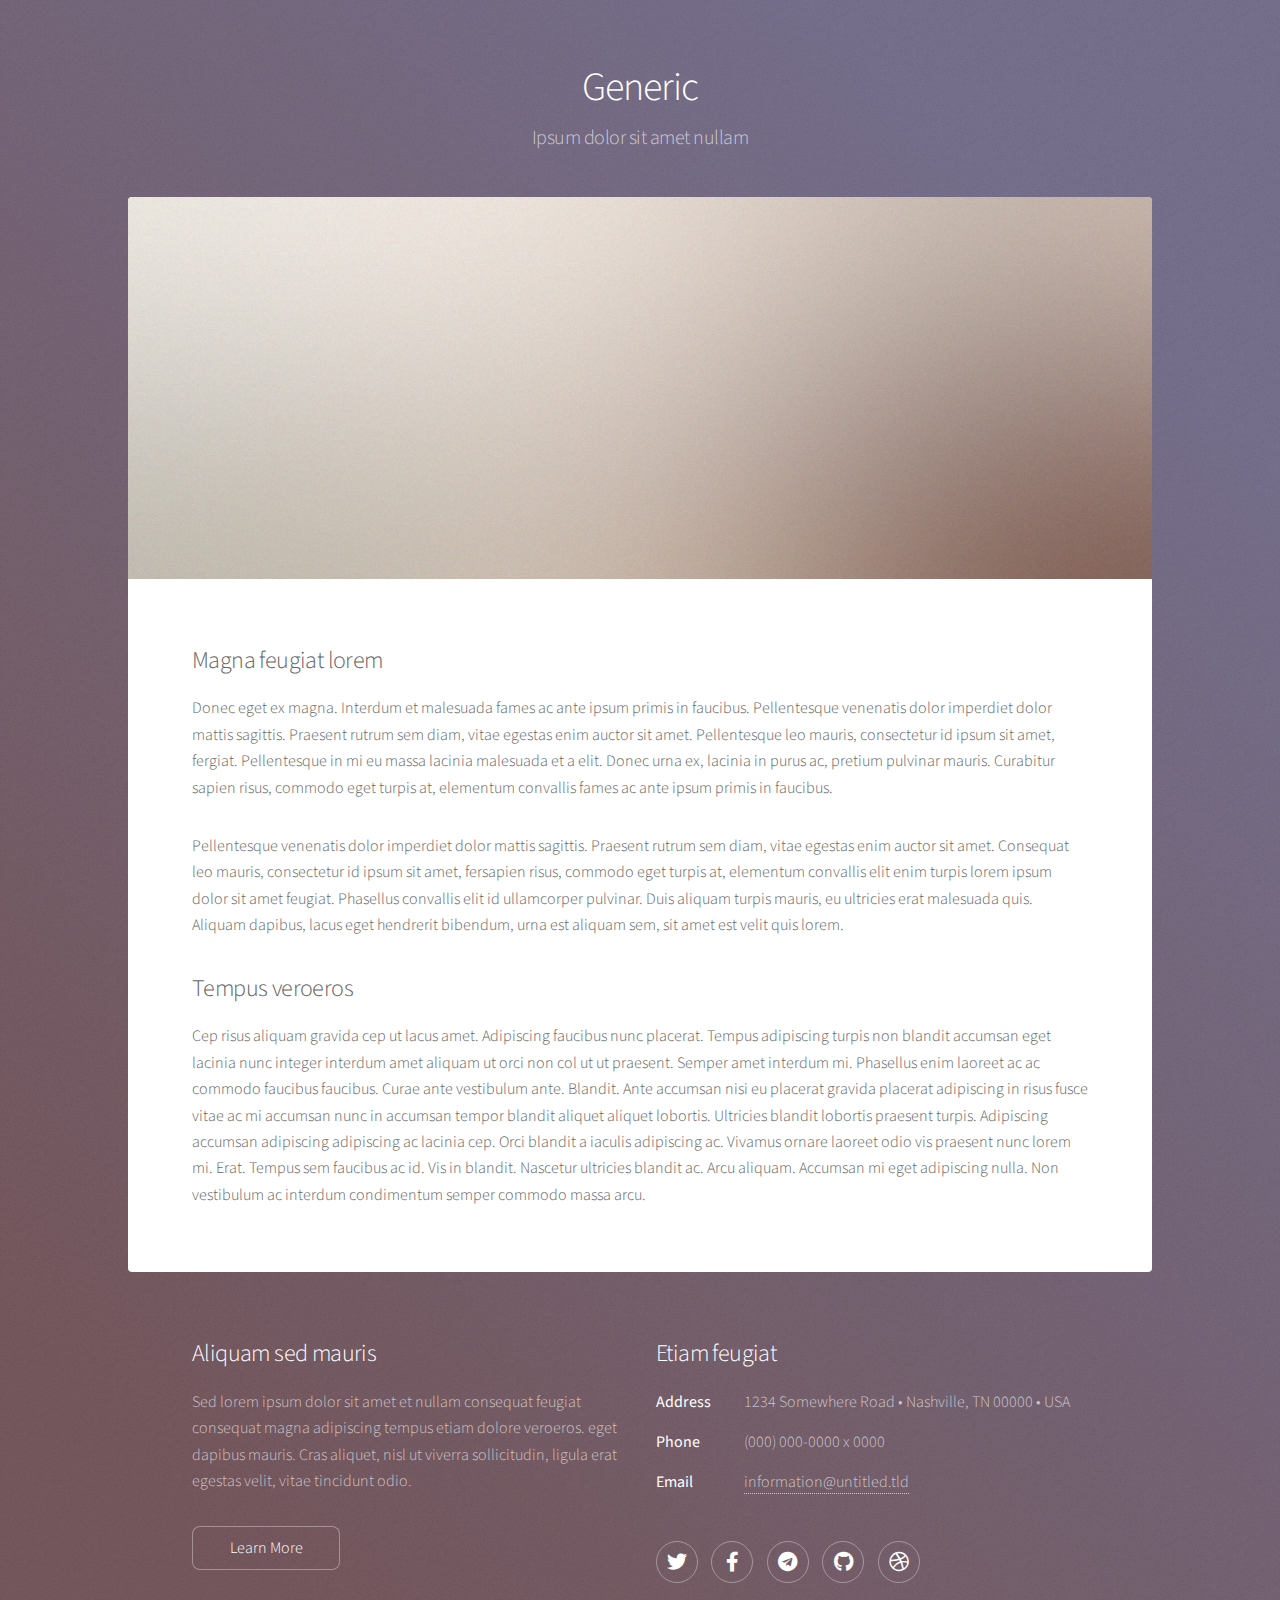
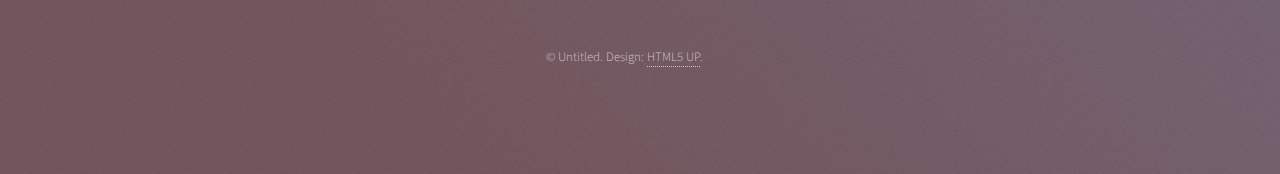
<file: generic.html>
<!DOCTYPE HTML>
<!--
	Stellar by HTML5 UP
	html5up.net | @ajlkn
	Free for personal and commercial use under the CCA 3.0 license (html5up.net/license)
-->
<html>
	<head>
		<title>Generic - Stellar by black digital</title>
		<meta charset="utf-8" />
		<meta name="viewport" content="width=device-width, initial-scale=1, user-scalable=no" />
		<link rel="stylesheet" href="assets/css/main.css" />
		<noscript><link rel="stylesheet" href="assets/css/noscript.css" /></noscript>
	</head>
	<body class="is-preload">

		<!-- Wrapper -->
			<div id="wrapper">

				<!-- Header -->
					<header id="header">
						<h1>Generic</h1>
						<p>Ipsum dolor sit amet nullam</p>
					</header>

				<!-- Main -->
					<div id="main">

						<!-- Content -->
							<section id="content" class="main">
								<span class="image main"><img src="images/pic04.jpg" alt="" /></span>
								<h2>Magna feugiat lorem</h2>
								<p>Donec eget ex magna. Interdum et malesuada fames ac ante ipsum primis in faucibus. Pellentesque venenatis dolor imperdiet dolor mattis sagittis. Praesent rutrum sem diam, vitae egestas enim auctor sit amet. Pellentesque leo mauris, consectetur id ipsum sit amet, fergiat. Pellentesque in mi eu massa lacinia malesuada et a elit. Donec urna ex, lacinia in purus ac, pretium pulvinar mauris. Curabitur sapien risus, commodo eget turpis at, elementum convallis fames ac ante ipsum primis in faucibus.</p>
								<p>Pellentesque venenatis dolor imperdiet dolor mattis sagittis. Praesent rutrum sem diam, vitae egestas enim auctor sit amet. Consequat leo mauris, consectetur id ipsum sit amet, fersapien risus, commodo eget turpis at, elementum convallis elit enim turpis lorem ipsum dolor sit amet feugiat. Phasellus convallis elit id ullamcorper pulvinar. Duis aliquam turpis mauris, eu ultricies erat malesuada quis. Aliquam dapibus, lacus eget hendrerit bibendum, urna est aliquam sem, sit amet est velit quis lorem.</p>
								<h2>Tempus veroeros</h2>
								<p>Cep risus aliquam gravida cep ut lacus amet. Adipiscing faucibus nunc placerat. Tempus adipiscing turpis non blandit accumsan eget lacinia nunc integer interdum amet aliquam ut orci non col ut ut praesent. Semper amet interdum mi. Phasellus enim laoreet ac ac commodo faucibus faucibus. Curae ante vestibulum ante. Blandit. Ante accumsan nisi eu placerat gravida placerat adipiscing in risus fusce vitae ac mi accumsan nunc in accumsan tempor blandit aliquet aliquet lobortis. Ultricies blandit lobortis praesent turpis. Adipiscing accumsan adipiscing adipiscing ac lacinia cep. Orci blandit a iaculis adipiscing ac. Vivamus ornare laoreet odio vis praesent nunc lorem mi. Erat. Tempus sem faucibus ac id. Vis in blandit. Nascetur ultricies blandit ac. Arcu aliquam. Accumsan mi eget adipiscing nulla. Non vestibulum ac interdum condimentum semper commodo massa arcu.</p>
							</section>

					</div>

				<!-- Footer -->
					<footer id="footer">
						<section>
							<h2>Aliquam sed mauris</h2>
							<p>Sed lorem ipsum dolor sit amet et nullam consequat feugiat consequat magna adipiscing tempus etiam dolore veroeros. eget dapibus mauris. Cras aliquet, nisl ut viverra sollicitudin, ligula erat egestas velit, vitae tincidunt odio.</p>
							<ul class="actions">
								<li><a href="#" class="button">Learn More</a></li>
							</ul>
						</section>
						<section>
							<h2>Etiam feugiat</h2>
							<dl class="alt">
								<dt>Address</dt>
								<dd>1234 Somewhere Road &bull; Nashville, TN 00000 &bull; USA</dd>
								<dt>Phone</dt>
								<dd>(000) 000-0000 x 0000</dd>
								<dt>Email</dt>
								<dd><a href="#">information@untitled.tld</a></dd>
							</dl>
							<ul class="icons">
								<li><a href="https://twitter.com/BlackDigital9" class="icon brands fa-twitter alt"><span class="label">Twitter</span></a></li>
								<li><a href="https://www.facebook.com/BlackDigital33" class="icon brands fa-facebook-f alt"><span class="label">Facebook</span></a></li>
								<li><a href="https://t.me/blackdigital3" class="icon brands fa-telegram alt"><span class="label">telegram</span></a></li>
								<li><a href="https://github.com/BlackDigital198" class="icon brands fa-github alt"><span class="label">GitHub</span></a></li>
								<li><a href="https://dribbble.com/Digital198" class="icon brands fa-dribbble alt"><span class="label">Dribbble</span></a></li>
							</ul>
						</section>
						<p class="copyright">&copy; Untitled. Design: <a href="https://html5up.net">HTML5 UP</a>.</p>
					</footer>

			</div>

		<!-- Scripts -->
			<script src="assets/js/jquery.min.js"></script>
			<script src="assets/js/jquery.scrollex.min.js"></script>
			<script src="assets/js/jquery.scrolly.min.js"></script>
			<script src="assets/js/browser.min.js"></script>
			<script src="assets/js/breakpoints.min.js"></script>
			<script src="assets/js/util.js"></script>
			<script src="assets/js/main.js"></script>

	</body>
</html>
</file>
<file: assets/css/noscript.css>
/*
	Stellar by HTML5 UP
	html5up.net | @ajlkn
	Free for personal and commercial use under the CCA 3.0 license (html5up.net/license)
*/

/* Header */

	body.is-preload #header.alt > * {
		opacity: 1;
	}

	body.is-preload #header.alt .logo {
		-moz-transform: none;
		-webkit-transform: none;
		-ms-transform: none;
		transform: none;
	}
</file>
<file: assets/css/main.css>
@import url(fontawesome-all.min.css);
@import 'https://fonts.googleapis.com/css?family=Source+Sans+Pro:300,400';

/*
	Stellar by HTML5 UP
	html5up.net | @ajlkn
	Free for personal and commercial use under the CCA 3.0 license (html5up.net/license)
*/

html, body, div, span, applet, object,
iframe, h1, h2, h3, h4, h5, h6, p, blockquote,
pre, a, abbr, acronym, address, big, cite,
code, del, dfn, em, img, ins, kbd, q, s, samp,
small, strike, strong, sub, sup, tt, var, b,
u, i, center, dl, dt, dd, ol, ul, li, fieldset,
form, label, legend, table, caption, tbody,
tfoot, thead, tr, th, td, article, aside,
canvas, details, embed, figure, figcaption,
footer, header, hgroup, menu, nav, output, ruby,
section, summary, time, mark, audio, video {
	margin: 0;
	padding: 0;
	border: 0;
	font-size: 100%;
	font: inherit;
	vertical-align: baseline;}

article, aside, details, figcaption, figure,
footer, header, hgroup, menu, nav, section {
	display: block;}

body {
	line-height: 1;
}

ol, ul {
	list-style: none;
}

blockquote, q {
	quotes: none;
}

	blockquote:before, blockquote:after, q:before, q:after {
		content: '';
		content: none;
	}

table {
	border-collapse: collapse;
	border-spacing: 0;
}

body {
	-webkit-text-size-adjust: none;
}

mark {
	background-color: transparent;
	color: inherit;
}

input::-moz-focus-inner {
	border: 0;
	padding: 0;
}

input, select, textarea {
	-moz-appearance: none;
	-webkit-appearance: none;
	-ms-appearance: none;
	appearance: none;
}

/* Basic */

	@-ms-viewport {
		width: device-width;
	}

	body {
		-ms-overflow-style: scrollbar;
	}

	@media screen and (max-width: 480px) {

		html, body {
			min-width: 320px;
		}

	}

	html {
		box-sizing: border-box;
	}

	*, *:before, *:after {
		box-sizing: inherit;
	}

	body {
		background-color: #3c3ab4;
		background-image: url("images/overlay.png"), -moz-linear-gradient(45deg, #8d6167 15%, #9792a7 85%);
		background-image: url("images/overlay.png"), -webkit-linear-gradient(45deg, #817072 15%, #9389b1 85%);
		background-image: url("images/overlay.png"), -ms-linear-gradient(45deg, #7e6164 15%, #5f4d93 85%);
		background-image: url("images/overlay.png"), linear-gradient(45deg, #725357 15%, #736c88 85%);
	}

		body.is-preload *, body.is-preload *:before, body.is-preload *:after {
			-moz-animation: none !important;
			-webkit-animation: none !important;
			-ms-animation: none !important;
			animation: none !important;
			-moz-transition: none !important;
			-webkit-transition: none !important;
			-ms-transition: none !important;
			transition: none !important;
		}

/* Type */

	body {
		background-color: #935d8c;
		color: rgba(255, 255, 255, 0.65);
	}

	body, input, select, textarea {
		font-family: "Source Sans Pro", Helvetica, sans-serif;
		font-size: 17pt;
		font-weight: 300;
		line-height: 1.65;
	}

		@media screen and (max-width: 1680px) {

			body, input, select, textarea {
				font-size: 14pt;
			}

		}

		@media screen and (max-width: 1280px) {

			body, input, select, textarea {
				font-size: 12pt;
			}

		}

		@media screen and (max-width: 360px) {

			body, input, select, textarea {
				font-size: 11pt;
			}

		}

	a {
		-moz-transition: color 0.2s ease, border-bottom 0.2s ease;
		-webkit-transition: color 0.2s ease, border-bottom 0.2s ease;
		-ms-transition: color 0.2s ease, border-bottom 0.2s ease;
		transition: color 0.2s ease, border-bottom 0.2s ease;
		text-decoration: none;
		border-bottom: dotted 1px;
		color: inherit;
	}

		a:hover {
			border-bottom-color: transparent;
		}

	strong, b {
		font-weight: 400;
	}

	em, i {
		font-style: italic;
	}

	p {
		margin: 0 0 2em 0;
	}

		p.content {
			-moz-columns: 20em 2;
			-webkit-columns: 20em 2;
			-ms-columns: 20em 2;
			columns: 20em 2;
			-moz-column-gap: 2em;
			-webkit-column-gap: 2em;
			-ms-column-gap: 2em;
			column-gap: 2em;
			text-align: justify;
		}

	h1, h2, h3, h4, h5, h6 {
		font-weight: 300;
		line-height: 1.5;
		margin: 0 0 0.7em 0;
		letter-spacing: -0.025em;
	}

		h1 a, h2 a, h3 a, h4 a, h5 a, h6 a {
			color: inherit;
			text-decoration: none;
		}

	h1 {
		font-size: 2.5em;
		line-height: 1.2;
	}

	h2 {
		font-size: 1.5em;
	}

	h3 {
		font-size: 1.25em;
	}

	h4 {
		font-size: 1.1em;
	}

	h5 {
		font-size: 0.9em;
	}

	h6 {
		font-size: 0.7em;
	}

	@media screen and (max-width: 736px) {

		h1 {
			font-size: 2em;
		}

	}

	sub {
		font-size: 0.8em;
		position: relative;
		top: 0.5em;
	}

	sup {
		font-size: 0.8em;
		position: relative;
		top: -0.5em;
	}

	blockquote {
		border-left: solid 4px;
		font-style: italic;
		margin: 0 0 2em 0;
		padding: 0.5em 0 0.5em 2em;
	}

	code {
		border-radius: 8px;
		border: solid 1px;
		font-family: "Courier New", monospace;
		font-size: 0.9em;
		margin: 0 0.25em;
		padding: 0.25em 0.65em;
	}

	pre {
		-webkit-overflow-scrolling: touch;
		font-family: "Courier New", monospace;
		font-size: 0.9em;
		margin: 0 0 2em 0;
	}

		pre code {
			display: block;
			line-height: 1.75;
			padding: 1em 1.5em;
			overflow-x: auto;
		}

	hr {
		border: 0;
		border-bottom: solid 1px;
		margin: 2em 0;
	}

		hr.major {
			margin: 3em 0;
		}

	.align-left {
		text-align: left;
	}

	.align-center {
		text-align: center;
	}

	.align-right {
		text-align: right;
	}

	input, select, textarea {
		color: #ffffff;
	}

	a:hover {
		color: #ffffff;
	}

	strong, b {
		color: #ffffff;
	}

	h1, h2, h3, h4, h5, h6 {
		color: #ffffff;
	}

	blockquote {
		border-left-color: rgba(255, 255, 255, 0.35);
	}

	code {
		background: rgba(255, 255, 255, 0.075);
		border-color: rgba(255, 255, 255, 0.35);
	}

	hr {
		border-bottom-color: rgba(255, 255, 255, 0.35);
	}

/* Row */

	.row {
		display: flex;
		flex-wrap: wrap;
		box-sizing: border-box;
		align-items: stretch;
	}

		.row > * {
			box-sizing: border-box;
		}

		.row.gtr-uniform > * > :last-child {
			margin-bottom: 0;
		}

		.row.aln-left {
			justify-content: flex-start;
		}

		.row.aln-center {
			justify-content: center;
		}

		.row.aln-right {
			justify-content: flex-end;
		}

		.row.aln-top {
			align-items: flex-start;
		}

		.row.aln-middle {
			align-items: center;
		}

		.row.aln-bottom {
			align-items: flex-end;
		}

		.row > .imp {
			order: -1;
		}

		.row > .col-1 {
			width: 8.33333%;
		}

		.row > .off-1 {
			margin-left: 8.33333%;
		}

		.row > .col-2 {
			width: 16.66667%;
		}

		.row > .off-2 {
			margin-left: 16.66667%;
		}

		.row > .col-3 {
			width: 25%;
		}

		.row > .off-3 {
			margin-left: 25%;
		}

		.row > .col-4 {
			width: 33.33333%;
		}

		.row > .off-4 {
			margin-left: 33.33333%;
		}

		.row > .col-5 {
			width: 41.66667%;
		}

		.row > .off-5 {
			margin-left: 41.66667%;
		}

		.row > .col-6 {
			width: 50%;
		}

		.row > .off-6 {
			margin-left: 50%;
		}

		.row > .col-7 {
			width: 58.33333%;
		}

		.row > .off-7 {
			margin-left: 58.33333%;
		}

		.row > .col-8 {
			width: 66.66667%;
		}

		.row > .off-8 {
			margin-left: 66.66667%;
		}

		.row > .col-9 {
			width: 75%;
		}

		.row > .off-9 {
			margin-left: 75%;
		}

		.row > .col-10 {
			width: 83.33333%;
		}

		.row > .off-10 {
			margin-left: 83.33333%;
		}

		.row > .col-11 {
			width: 91.66667%;
		}

		.row > .off-11 {
			margin-left: 91.66667%;
		}

		.row > .col-12 {
			width: 100%;
		}

		.row > .off-12 {
			margin-left: 100%;
		}

		.row.gtr-0 {
			margin-top: 0;
			margin-left: 0em;
		}

			.row.gtr-0 > * {
				padding: 0 0 0 0em;
			}

			.row.gtr-0.gtr-uniform {
				margin-top: 0em;
			}

				.row.gtr-0.gtr-uniform > * {
					padding-top: 0em;
				}

		.row.gtr-25 {
			margin-top: 0;
			margin-left: -0.375em;
		}

			.row.gtr-25 > * {
				padding: 0 0 0 0.375em;
			}

			.row.gtr-25.gtr-uniform {
				margin-top: -0.375em;
			}

				.row.gtr-25.gtr-uniform > * {
					padding-top: 0.375em;
				}

		.row.gtr-50 {
			margin-top: 0;
			margin-left: -0.75em;
		}

			.row.gtr-50 > * {
				padding: 0 0 0 0.75em;
			}

			.row.gtr-50.gtr-uniform {
				margin-top: -0.75em;
			}

				.row.gtr-50.gtr-uniform > * {
					padding-top: 0.75em;
				}

		.row {
			margin-top: 0;
			margin-left: -1.5em;
		}

			.row > * {
				padding: 0 0 0 1.5em;
			}

			.row.gtr-uniform {
				margin-top: -1.5em;
			}

				.row.gtr-uniform > * {
					padding-top: 1.5em;
				}

		.row.gtr-150 {
			margin-top: 0;
			margin-left: -2.25em;
		}

			.row.gtr-150 > * {
				padding: 0 0 0 2.25em;
			}

			.row.gtr-150.gtr-uniform {
				margin-top: -2.25em;
			}

				.row.gtr-150.gtr-uniform > * {
					padding-top: 2.25em;
				}

		.row.gtr-200 {
			margin-top: 0;
			margin-left: -3em;
		}

			.row.gtr-200 > * {
				padding: 0 0 0 3em;
			}

			.row.gtr-200.gtr-uniform {
				margin-top: -3em;
			}

				.row.gtr-200.gtr-uniform > * {
					padding-top: 3em;
				}

		@media screen and (max-width: 1680px) {

			.row {
				display: flex;
				flex-wrap: wrap;
				box-sizing: border-box;
				align-items: stretch;
			}

				.row > * {
					box-sizing: border-box;
				}

				.row.gtr-uniform > * > :last-child {
					margin-bottom: 0;
				}

				.row.aln-left {
					justify-content: flex-start;
				}

				.row.aln-center {
					justify-content: center;
				}

				.row.aln-right {
					justify-content: flex-end;
				}

				.row.aln-top {
					align-items: flex-start;
				}

				.row.aln-middle {
					align-items: center;
				}

				.row.aln-bottom {
					align-items: flex-end;
				}

				.row > .imp-xlarge {
					order: -1;
				}

				.row > .col-1-xlarge {
					width: 8.33333%;
				}

				.row > .off-1-xlarge {
					margin-left: 8.33333%;
				}

				.row > .col-2-xlarge {
					width: 16.66667%;
				}

				.row > .off-2-xlarge {
					margin-left: 16.66667%;
				}

				.row > .col-3-xlarge {
					width: 25%;
				}

				.row > .off-3-xlarge {
					margin-left: 25%;
				}

				.row > .col-4-xlarge {
					width: 33.33333%;
				}

				.row > .off-4-xlarge {
					margin-left: 33.33333%;
				}

				.row > .col-5-xlarge {
					width: 41.66667%;
				}

				.row > .off-5-xlarge {
					margin-left: 41.66667%;
				}

				.row > .col-6-xlarge {
					width: 50%;
				}

				.row > .off-6-xlarge {
					margin-left: 50%;
				}

				.row > .col-7-xlarge {
					width: 58.33333%;
				}

				.row > .off-7-xlarge {
					margin-left: 58.33333%;
				}

				.row > .col-8-xlarge {
					width: 66.66667%;
				}

				.row > .off-8-xlarge {
					margin-left: 66.66667%;
				}

				.row > .col-9-xlarge {
					width: 75%;
				}

				.row > .off-9-xlarge {
					margin-left: 75%;
				}

				.row > .col-10-xlarge {
					width: 83.33333%;
				}

				.row > .off-10-xlarge {
					margin-left: 83.33333%;
				}

				.row > .col-11-xlarge {
					width: 91.66667%;
				}

				.row > .off-11-xlarge {
					margin-left: 91.66667%;
				}

				.row > .col-12-xlarge {
					width: 100%;
				}

				.row > .off-12-xlarge {
					margin-left: 100%;
				}

				.row.gtr-0 {
					margin-top: 0;
					margin-left: 0em;
				}

					.row.gtr-0 > * {
						padding: 0 0 0 0em;
					}

					.row.gtr-0.gtr-uniform {
						margin-top: 0em;
					}

						.row.gtr-0.gtr-uniform > * {
							padding-top: 0em;
						}

				.row.gtr-25 {
					margin-top: 0;
					margin-left: -0.375em;
				}

					.row.gtr-25 > * {
						padding: 0 0 0 0.375em;
					}

					.row.gtr-25.gtr-uniform {
						margin-top: -0.375em;
					}

						.row.gtr-25.gtr-uniform > * {
							padding-top: 0.375em;
						}

				.row.gtr-50 {
					margin-top: 0;
					margin-left: -0.75em;
				}

					.row.gtr-50 > * {
						padding: 0 0 0 0.75em;
					}

					.row.gtr-50.gtr-uniform {
						margin-top: -0.75em;
					}

						.row.gtr-50.gtr-uniform > * {
							padding-top: 0.75em;
						}

				.row {
					margin-top: 0;
					margin-left: -1.5em;
				}

					.row > * {
						padding: 0 0 0 1.5em;
					}

					.row.gtr-uniform {
						margin-top: -1.5em;
					}

						.row.gtr-uniform > * {
							padding-top: 1.5em;
						}

				.row.gtr-150 {
					margin-top: 0;
					margin-left: -2.25em;
				}

					.row.gtr-150 > * {
						padding: 0 0 0 2.25em;
					}

					.row.gtr-150.gtr-uniform {
						margin-top: -2.25em;
					}

						.row.gtr-150.gtr-uniform > * {
							padding-top: 2.25em;
						}

				.row.gtr-200 {
					margin-top: 0;
					margin-left: -3em;
				}

					.row.gtr-200 > * {
						padding: 0 0 0 3em;
					}

					.row.gtr-200.gtr-uniform {
						margin-top: -3em;
					}

						.row.gtr-200.gtr-uniform > * {
							padding-top: 3em;
						}

		}

		@media screen and (max-width: 1280px) {

			.row {
				display: flex;
				flex-wrap: wrap;
				box-sizing: border-box;
				align-items: stretch;
			}

				.row > * {
					box-sizing: border-box;
				}

				.row.gtr-uniform > * > :last-child {
					margin-bottom: 0;
				}

				.row.aln-left {
					justify-content: flex-start;
				}

				.row.aln-center {
					justify-content: center;
				}

				.row.aln-right {
					justify-content: flex-end;
				}

				.row.aln-top {
					align-items: flex-start;
				}

				.row.aln-middle {
					align-items: center;
				}

				.row.aln-bottom {
					align-items: flex-end;
				}

				.row > .imp-large {
					order: -1;
				}

				.row > .col-1-large {
					width: 8.33333%;
				}

				.row > .off-1-large {
					margin-left: 8.33333%;
				}

				.row > .col-2-large {
					width: 16.66667%;
				}

				.row > .off-2-large {
					margin-left: 16.66667%;
				}

				.row > .col-3-large {
					width: 25%;
				}

				.row > .off-3-large {
					margin-left: 25%;
				}

				.row > .col-4-large {
					width: 33.33333%;
				}

				.row > .off-4-large {
					margin-left: 33.33333%;
				}

				.row > .col-5-large {
					width: 41.66667%;
				}

				.row > .off-5-large {
					margin-left: 41.66667%;
				}

				.row > .col-6-large {
					width: 50%;
				}

				.row > .off-6-large {
					margin-left: 50%;
				}

				.row > .col-7-large {
					width: 58.33333%;
				}

				.row > .off-7-large {
					margin-left: 58.33333%;
				}

				.row > .col-8-large {
					width: 66.66667%;
				}

				.row > .off-8-large {
					margin-left: 66.66667%;
				}

				.row > .col-9-large {
					width: 75%;
				}

				.row > .off-9-large {
					margin-left: 75%;
				}

				.row > .col-10-large {
					width: 83.33333%;
				}

				.row > .off-10-large {
					margin-left: 83.33333%;
				}

				.row > .col-11-large {
					width: 91.66667%;
				}

				.row > .off-11-large {
					margin-left: 91.66667%;
				}

				.row > .col-12-large {
					width: 100%;
				}

				.row > .off-12-large {
					margin-left: 100%;
				}

				.row.gtr-0 {
					margin-top: 0;
					margin-left: 0em;
				}

					.row.gtr-0 > * {
						padding: 0 0 0 0em;
					}

					.row.gtr-0.gtr-uniform {
						margin-top: 0em;
					}

						.row.gtr-0.gtr-uniform > * {
							padding-top: 0em;
						}

				.row.gtr-25 {
					margin-top: 0;
					margin-left: -0.375em;
				}

					.row.gtr-25 > * {
						padding: 0 0 0 0.375em;
					}

					.row.gtr-25.gtr-uniform {
						margin-top: -0.375em;
					}

						.row.gtr-25.gtr-uniform > * {
							padding-top: 0.375em;
						}

				.row.gtr-50 {
					margin-top: 0;
					margin-left: -0.75em;
				}

					.row.gtr-50 > * {
						padding: 0 0 0 0.75em;
					}

					.row.gtr-50.gtr-uniform {
						margin-top: -0.75em;
					}

						.row.gtr-50.gtr-uniform > * {
							padding-top: 0.75em;
						}

				.row {
					margin-top: 0;
					margin-left: -1.5em;
				}

					.row > * {
						padding: 0 0 0 1.5em;
					}

					.row.gtr-uniform {
						margin-top: -1.5em;
					}

						.row.gtr-uniform > * {
							padding-top: 1.5em;
						}

				.row.gtr-150 {
					margin-top: 0;
					margin-left: -2.25em;
				}

					.row.gtr-150 > * {
						padding: 0 0 0 2.25em;
					}

					.row.gtr-150.gtr-uniform {
						margin-top: -2.25em;
					}

						.row.gtr-150.gtr-uniform > * {
							padding-top: 2.25em;
						}

				.row.gtr-200 {
					margin-top: 0;
					margin-left: -3em;
				}

					.row.gtr-200 > * {
						padding: 0 0 0 3em;
					}

					.row.gtr-200.gtr-uniform {
						margin-top: -3em;
					}

						.row.gtr-200.gtr-uniform > * {
							padding-top: 3em;
						}

		}

		@media screen and (max-width: 980px) {

			.row {
				display: flex;
				flex-wrap: wrap;
				box-sizing: border-box;
				align-items: stretch;
			}

				.row > * {
					box-sizing: border-box;
				}

				.row.gtr-uniform > * > :last-child {
					margin-bottom: 0;
				}

				.row.aln-left {
					justify-content: flex-start;
				}

				.row.aln-center {
					justify-content: center;
				}

				.row.aln-right {
					justify-content: flex-end;
				}

				.row.aln-top {
					align-items: flex-start;
				}

				.row.aln-middle {
					align-items: center;
				}

				.row.aln-bottom {
					align-items: flex-end;
				}

				.row > .imp-medium {
					order: -1;
				}

				.row > .col-1-medium {
					width: 8.33333%;
				}

				.row > .off-1-medium {
					margin-left: 8.33333%;
				}

				.row > .col-2-medium {
					width: 16.66667%;
				}

				.row > .off-2-medium {
					margin-left: 16.66667%;
				}

				.row > .col-3-medium {
					width: 25%;
				}

				.row > .off-3-medium {
					margin-left: 25%;
				}

				.row > .col-4-medium {
					width: 33.33333%;
				}

				.row > .off-4-medium {
					margin-left: 33.33333%;
				}

				.row > .col-5-medium {
					width: 41.66667%;
				}

				.row > .off-5-medium {
					margin-left: 41.66667%;
				}

				.row > .col-6-medium {
					width: 50%;
				}

				.row > .off-6-medium {
					margin-left: 50%;
				}

				.row > .col-7-medium {
					width: 58.33333%;
				}

				.row > .off-7-medium {
					margin-left: 58.33333%;
				}

				.row > .col-8-medium {
					width: 66.66667%;
				}

				.row > .off-8-medium {
					margin-left: 66.66667%;
				}

				.row > .col-9-medium {
					width: 75%;
				}

				.row > .off-9-medium {
					margin-left: 75%;
				}

				.row > .col-10-medium {
					width: 83.33333%;
				}

				.row > .off-10-medium {
					margin-left: 83.33333%;
				}

				.row > .col-11-medium {
					width: 91.66667%;
				}

				.row > .off-11-medium {
					margin-left: 91.66667%;
				}

				.row > .col-12-medium {
					width: 100%;
				}

				.row > .off-12-medium {
					margin-left: 100%;
				}

				.row.gtr-0 {
					margin-top: 0;
					margin-left: 0em;
				}

					.row.gtr-0 > * {
						padding: 0 0 0 0em;
					}

					.row.gtr-0.gtr-uniform {
						margin-top: 0em;
					}

						.row.gtr-0.gtr-uniform > * {
							padding-top: 0em;
						}

				.row.gtr-25 {
					margin-top: 0;
					margin-left: -0.375em;
				}

					.row.gtr-25 > * {
						padding: 0 0 0 0.375em;
					}

					.row.gtr-25.gtr-uniform {
						margin-top: -0.375em;
					}

						.row.gtr-25.gtr-uniform > * {
							padding-top: 0.375em;
						}

				.row.gtr-50 {
					margin-top: 0;
					margin-left: -0.75em;
				}

					.row.gtr-50 > * {
						padding: 0 0 0 0.75em;
					}

					.row.gtr-50.gtr-uniform {
						margin-top: -0.75em;
					}

						.row.gtr-50.gtr-uniform > * {
							padding-top: 0.75em;
						}

				.row {
					margin-top: 0;
					margin-left: -1.5em;
				}

					.row > * {
						padding: 0 0 0 1.5em;
					}

					.row.gtr-uniform {
						margin-top: -1.5em;
					}

						.row.gtr-uniform > * {
							padding-top: 1.5em;
						}

				.row.gtr-150 {
					margin-top: 0;
					margin-left: -2.25em;
				}

					.row.gtr-150 > * {
						padding: 0 0 0 2.25em;
					}

					.row.gtr-150.gtr-uniform {
						margin-top: -2.25em;
					}

						.row.gtr-150.gtr-uniform > * {
							padding-top: 2.25em;
						}

				.row.gtr-200 {
					margin-top: 0;
					margin-left: -3em;
				}

					.row.gtr-200 > * {
						padding: 0 0 0 3em;
					}

					.row.gtr-200.gtr-uniform {
						margin-top: -3em;
					}

						.row.gtr-200.gtr-uniform > * {
							padding-top: 3em;
						}

		}

		@media screen and (max-width: 736px) {

			.row {
				display: flex;
				flex-wrap: wrap;
				box-sizing: border-box;
				align-items: stretch;
			}

				.row > * {
					box-sizing: border-box;
				}

				.row.gtr-uniform > * > :last-child {
					margin-bottom: 0;
				}

				.row.aln-left {
					justify-content: flex-start;
				}

				.row.aln-center {
					justify-content: center;
				}

				.row.aln-right {
					justify-content: flex-end;
				}

				.row.aln-top {
					align-items: flex-start;
				}

				.row.aln-middle {
					align-items: center;
				}

				.row.aln-bottom {
					align-items: flex-end;
				}

				.row > .imp-small {
					order: -1;
				}

				.row > .col-1-small {
					width: 8.33333%;
				}

				.row > .off-1-small {
					margin-left: 8.33333%;
				}

				.row > .col-2-small {
					width: 16.66667%;
				}

				.row > .off-2-small {
					margin-left: 16.66667%;
				}

				.row > .col-3-small {
					width: 25%;
				}

				.row > .off-3-small {
					margin-left: 25%;
				}

				.row > .col-4-small {
					width: 33.33333%;
				}

				.row > .off-4-small {
					margin-left: 33.33333%;
				}

				.row > .col-5-small {
					width: 41.66667%;
				}

				.row > .off-5-small {
					margin-left: 41.66667%;
				}

				.row > .col-6-small {
					width: 50%;
				}

				.row > .off-6-small {
					margin-left: 50%;
				}

				.row > .col-7-small {
					width: 58.33333%;
				}

				.row > .off-7-small {
					margin-left: 58.33333%;
				}

				.row > .col-8-small {
					width: 66.66667%;
				}

				.row > .off-8-small {
					margin-left: 66.66667%;
				}

				.row > .col-9-small {
					width: 75%;
				}

				.row > .off-9-small {
					margin-left: 75%;
				}

				.row > .col-10-small {
					width: 83.33333%;
				}

				.row > .off-10-small {
					margin-left: 83.33333%;
				}

				.row > .col-11-small {
					width: 91.66667%;
				}

				.row > .off-11-small {
					margin-left: 91.66667%;
				}

				.row > .col-12-small {
					width: 100%;
				}

				.row > .off-12-small {
					margin-left: 100%;
				}

				.row.gtr-0 {
					margin-top: 0;
					margin-left: 0em;
				}

					.row.gtr-0 > * {
						padding: 0 0 0 0em;
					}

					.row.gtr-0.gtr-uniform {
						margin-top: 0em;
					}

						.row.gtr-0.gtr-uniform > * {
							padding-top: 0em;
						}

				.row.gtr-25 {
					margin-top: 0;
					margin-left: -0.25em;
				}

					.row.gtr-25 > * {
						padding: 0 0 0 0.25em;
					}

					.row.gtr-25.gtr-uniform {
						margin-top: -0.25em;
					}

						.row.gtr-25.gtr-uniform > * {
							padding-top: 0.25em;
						}

				.row.gtr-50 {
					margin-top: 0;
					margin-left: -0.5em;
				}

					.row.gtr-50 > * {
						padding: 0 0 0 0.5em;
					}

					.row.gtr-50.gtr-uniform {
						margin-top: -0.5em;
					}

						.row.gtr-50.gtr-uniform > * {
							padding-top: 0.5em;
						}

				.row {
					margin-top: 0;
					margin-left: -1em;
				}

					.row > * {
						padding: 0 0 0 1em;
					}

					.row.gtr-uniform {
						margin-top: -1em;
					}

						.row.gtr-uniform > * {
							padding-top: 1em;
						}

				.row.gtr-150 {
					margin-top: 0;
					margin-left: -1.5em;
				}

					.row.gtr-150 > * {
						padding: 0 0 0 1.5em;
					}

					.row.gtr-150.gtr-uniform {
						margin-top: -1.5em;
					}

						.row.gtr-150.gtr-uniform > * {
							padding-top: 1.5em;
						}

				.row.gtr-200 {
					margin-top: 0;
					margin-left: -2em;
				}

					.row.gtr-200 > * {
						padding: 0 0 0 2em;
					}

					.row.gtr-200.gtr-uniform {
						margin-top: -2em;
					}

						.row.gtr-200.gtr-uniform > * {
							padding-top: 2em;
						}

		}

		@media screen and (max-width: 480px) {

			.row {
				display: flex;
				flex-wrap: wrap;
				box-sizing: border-box;
				align-items: stretch;
			}

				.row > * {
					box-sizing: border-box;
				}

				.row.gtr-uniform > * > :last-child {
					margin-bottom: 0;
				}

				.row.aln-left {
					justify-content: flex-start;
				}

				.row.aln-center {
					justify-content: center;
				}

				.row.aln-right {
					justify-content: flex-end;
				}

				.row.aln-top {
					align-items: flex-start;
				}

				.row.aln-middle {
					align-items: center;
				}

				.row.aln-bottom {
					align-items: flex-end;
				}

				.row > .imp-xsmall {
					order: -1;
				}

				.row > .col-1-xsmall {
					width: 8.33333%;
				}

				.row > .off-1-xsmall {
					margin-left: 8.33333%;
				}

				.row > .col-2-xsmall {
					width: 16.66667%;
				}

				.row > .off-2-xsmall {
					margin-left: 16.66667%;
				}

				.row > .col-3-xsmall {
					width: 25%;
				}

				.row > .off-3-xsmall {
					margin-left: 25%;
				}

				.row > .col-4-xsmall {
					width: 33.33333%;
				}

				.row > .off-4-xsmall {
					margin-left: 33.33333%;
				}

				.row > .col-5-xsmall {
					width: 41.66667%;
				}

				.row > .off-5-xsmall {
					margin-left: 41.66667%;
				}

				.row > .col-6-xsmall {
					width: 50%;
				}

				.row > .off-6-xsmall {
					margin-left: 50%;
				}

				.row > .col-7-xsmall {
					width: 58.33333%;
				}

				.row > .off-7-xsmall {
					margin-left: 58.33333%;
				}

				.row > .col-8-xsmall {
					width: 66.66667%;
				}

				.row > .off-8-xsmall {
					margin-left: 66.66667%;
				}

				.row > .col-9-xsmall {
					width: 75%;
				}

				.row > .off-9-xsmall {
					margin-left: 75%;
				}

				.row > .col-10-xsmall {
					width: 83.33333%;
				}

				.row > .off-10-xsmall {
					margin-left: 83.33333%;
				}

				.row > .col-11-xsmall {
					width: 91.66667%;
				}

				.row > .off-11-xsmall {
					margin-left: 91.66667%;
				}

				.row > .col-12-xsmall {
					width: 100%;
				}

				.row > .off-12-xsmall {
					margin-left: 100%;
				}

				.row.gtr-0 {
					margin-top: 0;
					margin-left: 0em;
				}

					.row.gtr-0 > * {
						padding: 0 0 0 0em;
					}

					.row.gtr-0.gtr-uniform {
						margin-top: 0em;
					}

						.row.gtr-0.gtr-uniform > * {
							padding-top: 0em;
						}

				.row.gtr-25 {
					margin-top: 0;
					margin-left: -0.3125em;
				}

					.row.gtr-25 > * {
						padding: 0 0 0 0.3125em;
					}

					.row.gtr-25.gtr-uniform {
						margin-top: -0.3125em;
					}

						.row.gtr-25.gtr-uniform > * {
							padding-top: 0.3125em;
						}

				.row.gtr-50 {
					margin-top: 0;
					margin-left: -0.625em;
				}

					.row.gtr-50 > * {
						padding: 0 0 0 0.625em;
					}

					.row.gtr-50.gtr-uniform {
						margin-top: -0.625em;
					}

						.row.gtr-50.gtr-uniform > * {
							padding-top: 0.625em;
						}

				.row {
					margin-top: 0;
					margin-left: -1.25em;
				}

					.row > * {
						padding: 0 0 0 1.25em;
					}

					.row.gtr-uniform {
						margin-top: -1.25em;
					}

						.row.gtr-uniform > * {
							padding-top: 1.25em;
						}

				.row.gtr-150 {
					margin-top: 0;
					margin-left: -1.875em;
				}

					.row.gtr-150 > * {
						padding: 0 0 0 1.875em;
					}

					.row.gtr-150.gtr-uniform {
						margin-top: -1.875em;
					}

						.row.gtr-150.gtr-uniform > * {
							padding-top: 1.875em;
						}

				.row.gtr-200 {
					margin-top: 0;
					margin-left: -2.5em;
				}

					.row.gtr-200 > * {
						padding: 0 0 0 2.5em;
					}

					.row.gtr-200.gtr-uniform {
						margin-top: -2.5em;
					}

						.row.gtr-200.gtr-uniform > * {
							padding-top: 2.5em;
						}

		}

/* Box */

	.box {
		border-radius: 8px;
		border: solid;
		margin-bottom: 2em;
		padding: 1.5em;
	}

		.box > :last-child,
		.box > :last-child > :last-child,
		.box > :last-child > :last-child > :last-child {
			margin-bottom: 0;
		}

		.box.alt {
			border: 0;
			border-radius: 0;
			padding: 0;
		}

	.box {
		border-color: rgba(255, 255, 255, 0.35);
	}

/* Button */

	input[type="submit"],
	input[type="reset"],
	input[type="button"],
	button,
	.button {
		-moz-appearance: none;
		-webkit-appearance: none;
		-ms-appearance: none;
		appearance: none;
		-moz-transition: background-color 0.2s ease-in-out, color 0.2s ease-in-out;
		-webkit-transition: background-color 0.2s ease-in-out, color 0.2s ease-in-out;
		-ms-transition: background-color 0.2s ease-in-out, color 0.2s ease-in-out;
		transition: background-color 0.2s ease-in-out, color 0.2s ease-in-out;
		border-radius: 8px;
		border: 0;
		cursor: pointer;
		display: inline-block;
		font-weight: 300;
		height: 2.75em;
		line-height: 2.75em;
		min-width: 9.25em;
		padding: 0 1.5em;
		text-align: center;
		text-decoration: none;
		white-space: nowrap;
	}

		input[type="submit"].icon,
		input[type="reset"].icon,
		input[type="button"].icon,
		button.icon,
		.button.icon {
			padding-left: 1.35em;
		}

			input[type="submit"].icon:before,
			input[type="reset"].icon:before,
			input[type="button"].icon:before,
			button.icon:before,
			.button.icon:before {
				margin-right: 0.5em;
			}

		input[type="submit"].fit,
		input[type="reset"].fit,
		input[type="button"].fit,
		button.fit,
		.button.fit {
			width: 100%;
		}

		input[type="submit"].small,
		input[type="reset"].small,
		input[type="button"].small,
		button.small,
		.button.small {
			font-size: 0.8em;
		}

		input[type="submit"].large,
		input[type="reset"].large,
		input[type="button"].large,
		button.large,
		.button.large {
			font-size: 1.35em;
		}

		input[type="submit"].disabled, input[type="submit"]:disabled,
		input[type="reset"].disabled,
		input[type="reset"]:disabled,
		input[type="button"].disabled,
		input[type="button"]:disabled,
		button.disabled,
		button:disabled,
		.button.disabled,
		.button:disabled {
			pointer-events: none;
			opacity: 0.25;
		}

		@media screen and (max-width: 736px) {

			input[type="submit"],
			input[type="reset"],
			input[type="button"],
			button,
			.button {
				min-width: 0;
			}

		}

	input[type="submit"],
	input[type="reset"],
	input[type="button"],
	button,
	.button {
		background-color: transparent;
		box-shadow: inset 0 0 0 1px rgba(255, 255, 255, 0.35);
		color: #ffffff !important;
	}

		input[type="submit"]:hover,
		input[type="reset"]:hover,
		input[type="button"]:hover,
		button:hover,
		.button:hover {
			background-color: rgba(255, 255, 255, 0.075);
		}

		input[type="submit"]:active,
		input[type="reset"]:active,
		input[type="button"]:active,
		button:active,
		.button:active {
			background-color: rgba(255, 255, 255, 0.2);
		}

		input[type="submit"].icon:before,
		input[type="reset"].icon:before,
		input[type="button"].icon:before,
		button.icon:before,
		.button.icon:before {
			color: rgba(255, 255, 255, 0.5);
		}

		input[type="submit"].primary,
		input[type="reset"].primary,
		input[type="button"].primary,
		button.primary,
		.button.primary {
			background-color: #8cc9f0;
			color: #ffffff !important;
			box-shadow: none;
		}

			input[type="submit"].primary:hover,
			input[type="reset"].primary:hover,
			input[type="button"].primary:hover,
			button.primary:hover,
			.button.primary:hover {
				background-color: #9acff2;
			}

			input[type="submit"].primary:active,
			input[type="reset"].primary:active,
			input[type="button"].primary:active,
			button.primary:active,
			.button.primary:active {
				background-color: #7ec3ee;
			}

			input[type="submit"].primary.icon:before,
			input[type="reset"].primary.icon:before,
			input[type="button"].primary.icon:before,
			button.primary.icon:before,
			.button.primary.icon:before {
				color: #ffffff !important;
			}

/* Form */

	form {
		margin: 0 0 2em 0;
	}

	label {
		display: block;
		font-size: 0.9em;
		font-weight: 400;
		margin: 0 0 1em 0;
	}

	input[type="text"],
	input[type="password"],
	input[type="email"],
	select,
	textarea {
		-moz-appearance: none;
		-webkit-appearance: none;
		-ms-appearance: none;
		appearance: none;
		border-radius: 8px;
		border: solid 1px;
		color: inherit;
		display: block;
		outline: 0;
		padding: 0 1em;
		text-decoration: none;
		width: 100%;
	}

		input[type="text"]:invalid,
		input[type="password"]:invalid,
		input[type="email"]:invalid,
		select:invalid,
		textarea:invalid {
			box-shadow: none;
		}

	select {
		background-size: 1.25rem;
		background-repeat: no-repeat;
		background-position: calc(100% - 1rem) center;
		height: 2.75em;
		padding-right: 2.75em;
		text-overflow: ellipsis;
	}

		select:focus::-ms-value {
			background-color: transparent;
		}

		select::-ms-expand {
			display: none;
		}

	input[type="text"],
	input[type="password"],
	input[type="email"],
	select {
		height: 2.75em;
	}

	textarea {
		padding: 0.75em 1em;
	}

	input[type="checkbox"],
	input[type="radio"] {
		-moz-appearance: none;
		-webkit-appearance: none;
		-ms-appearance: none;
		appearance: none;
		display: block;
		float: left;
		margin-right: -2em;
		opacity: 0;
		width: 1em;
		z-index: -1;
	}

		input[type="checkbox"] + label,
		input[type="radio"] + label {
			text-decoration: none;
			cursor: pointer;
			display: inline-block;
			font-size: 1em;
			font-weight: 300;
			padding-left: 2.4em;
			padding-right: 0.75em;
			position: relative;
		}

			input[type="checkbox"] + label:before,
			input[type="radio"] + label:before {
				-moz-osx-font-smoothing: grayscale;
				-webkit-font-smoothing: antialiased;
				display: inline-block;
				font-style: normal;
				font-variant: normal;
				text-rendering: auto;
				line-height: 1;
				text-transform: none !important;
				font-family: 'Font Awesome 5 Free';
				font-weight: 900;
			}

			input[type="checkbox"] + label:before,
			input[type="radio"] + label:before {
				border-radius: 8px;
				border: solid 1px;
				content: '';
				display: inline-block;
				font-size: 0.8em;
				height: 2.0625em;
				left: 0;
				line-height: 2.0625em;
				position: absolute;
				text-align: center;
				top: 0;
				width: 2.0625em;
			}

		input[type="checkbox"]:checked + label:before,
		input[type="radio"]:checked + label:before {
			content: '\f00c';
		}

	input[type="checkbox"] + label:before {
		border-radius: 8px;
	}

	input[type="radio"] + label:before {
		border-radius: 100%;
	}

	::-webkit-input-placeholder {
		opacity: 1.0;
	}

	:-moz-placeholder {
		opacity: 1.0;
	}

	::-moz-placeholder {
		opacity: 1.0;
	}

	:-ms-input-placeholder {
		opacity: 1.0;
	}

	label {
		color: #ffffff;
	}

	input[type="text"],
	input[type="password"],
	input[type="email"],
	select,
	textarea {
		background-color: rgba(255, 255, 255, 0.075);
		border-color: rgba(255, 255, 255, 0.35);
	}

		input[type="text"]:focus,
		input[type="password"]:focus,
		input[type="email"]:focus,
		select:focus,
		textarea:focus {
			border-color: #8cc9f0;
			box-shadow: 0 0 0 1px #8cc9f0;
		}

	select {
		background-image: url("data:image/svg+xml;charset=utf8,%3Csvg xmlns='http://www.w3.org/2000/svg' width='40' height='40' preserveAspectRatio='none' viewBox='0 0 40 40'%3E%3Cpath d='M9.4,12.3l10.4,10.4l10.4-10.4c0.2-0.2,0.5-0.4,0.9-0.4c0.3,0,0.6,0.1,0.9,0.4l3.3,3.3c0.2,0.2,0.4,0.5,0.4,0.9 c0,0.4-0.1,0.6-0.4,0.9L20.7,31.9c-0.2,0.2-0.5,0.4-0.9,0.4c-0.3,0-0.6-0.1-0.9-0.4L4.3,17.3c-0.2-0.2-0.4-0.5-0.4-0.9 c0-0.4,0.1-0.6,0.4-0.9l3.3-3.3c0.2-0.2,0.5-0.4,0.9-0.4S9.1,12.1,9.4,12.3z' fill='rgba(255, 255, 255, 0.35)' /%3E%3C/svg%3E");
	}

		select option {
			color: #ffffff;
			background: #935d8c;
		}

	input[type="checkbox"] + label,
	input[type="radio"] + label {
		color: rgba(255, 255, 255, 0.65);
	}

		input[type="checkbox"] + label:before,
		input[type="radio"] + label:before {
			background: rgba(255, 255, 255, 0.075);
			border-color: rgba(255, 255, 255, 0.35);
		}

	input[type="checkbox"]:checked + label:before,
	input[type="radio"]:checked + label:before {
		background-color: #ffffff;
		border-color: #ffffff;
		color: #935d8c;
	}

	input[type="checkbox"]:focus + label:before,
	input[type="radio"]:focus + label:before {
		border-color: #8cc9f0;
		box-shadow: 0 0 0 1px #8cc9f0;
	}

	::-webkit-input-placeholder {
		color: rgba(255, 255, 255, 0.5) !important;
	}

	:-moz-placeholder {
		color: rgba(255, 255, 255, 0.5) !important;
	}

	::-moz-placeholder {
		color: rgba(255, 255, 255, 0.5) !important;
	}

	:-ms-input-placeholder {
		color: rgba(255, 255, 255, 0.5) !important;
	}

	.formerize-placeholder {
		color: rgba(255, 255, 255, 0.5) !important;
	}

/* Icon */

	.icon {
		text-decoration: none;
		-moz-transition: background-color 0.2s ease-in-out, color 0.2s ease-in-out;
		-webkit-transition: background-color 0.2s ease-in-out, color 0.2s ease-in-out;
		-ms-transition: background-color 0.2s ease-in-out, color 0.2s ease-in-out;
		transition: background-color 0.2s ease-in-out, color 0.2s ease-in-out;
		border-bottom: none;
		position: relative;
	}

		.icon:before {
			-moz-osx-font-smoothing: grayscale;
			-webkit-font-smoothing: antialiased;
			display: inline-block;
			font-style: normal;
			font-variant: normal;
			text-rendering: auto;
			line-height: 1;
			text-transform: none !important;
			font-family: 'Font Awesome 5 Free';
			font-weight: 400;
		}

		.icon > .label {
			display: none;
		}

		.icon:before {
			line-height: solid;
		}

		.icon.solid:before {
			font-weight: 900;
		}

		.icon.brands:before {
			font-family: 'Font Awesome 5 Brands';
		}

		.icon.major {
			border: solid 1px;
			display: inline-block;
			border-radius: 100%;
			padding: 0.65em;
			margin: 0 0 2em 0;
			cursor: default;
		}

			.icon.major:before {
				display: inline-block;
				font-size: 6.25rem;
				width: 2.25em;
				height: 2.25em;
				line-height: 2.2em;
				border-radius: 100%;
				border: solid 1px;
				text-align: center;
			}

		.icon.alt {
			display: inline-block;
			border: solid 1px;
			border-radius: 100%;
		}

			.icon.alt:before {
				display: block;
				font-size: 1.25em;
				width: 2em;
				height: 2em;
				text-align: center;
				line-height: 2em;
			}

		.icon.style1 {
			color: #efa8b0;
		}

		.icon.style2 {
			color: #c79cc8;
		}

		.icon.style3 {
			color: #a89cc8;
		}

		.icon.style4 {
			color: #9bb2e1;
		}

		.icon.style5 {
			color: #8cc9f0;
		}

		@media screen and (max-width: 1680px) {

			.icon.major:before {
				font-size: 5.5rem;
			}

		}

		@media screen and (max-width: 1280px) {

			.icon.major:before {
				font-size: 4.75rem;
			}

		}

		@media screen and (max-width: 736px) {

			.icon.major {
				margin: 0 0 1.5em 0;
				padding: 0.35em;
			}

				.icon.major:before {
					font-size: 3.5rem;
				}

		}

	.icon.major {
		border-color: rgba(255, 255, 255, 0.35);
	}

		.icon.major:before {
			border-color: rgba(255, 255, 255, 0.35);
		}

	.icon.alt {
		border-color: rgba(255, 255, 255, 0.35);
		color: #ffffff;
	}

		.icon.alt:hover {
			background-color: rgba(255, 255, 255, 0.075);
		}

		.icon.alt:active {
			background-color: rgba(255, 255, 255, 0.2);
		}

/* Image */

	.image {
		border-radius: 8px;
		border: 0;
		display: inline-block;
		position: relative;
	}

		.image img {
			border-radius: 8px;
			display: block;
		}

		.image.left, .image.right {
			max-width: 40%;
		}

			.image.left img, .image.right img {
				width: 100%;
			}

		.image.left {
			float: left;
			margin: 0 1.5em 1em 0;
			top: 0.25em;
		}

		.image.right {
			float: right;
			margin: 0 0 1em 1.5em;
			top: 0.25em;
		}

		.image.fit {
			display: block;
			margin: 0 0 2em 0;
			width: 100%;
		}

			.image.fit img {
				width: 100%;
			}

		.image.main {
			display: block;
			margin: 0 0 3em 0;
			width: 100%;
		}

			.image.main img {
				width: 100%;
			}

/* List */

	ol {
		list-style: decimal;
		margin: 0 0 2em 0;
		padding-left: 1.25em;
	}

		ol li {
			padding-left: 0.25em;
		}

	ul {
		list-style: disc;
		margin: 0 0 2em 0;
		padding-left: 1em;
	}

		ul li {
			padding-left: 0.5em;
		}

		ul.alt {
			list-style: none;
			padding-left: 0;
		}

			ul.alt li {
				border-top: solid 1px;
				padding: 0.5em 0;
			}

				ul.alt li:first-child {
					border-top: 0;
					padding-top: 0;
				}

	dl {
		margin: 0 0 2em 0;
	}

		dl dt {
			display: block;
			font-weight: 400;
			margin: 0 0 1em 0;
		}

		dl dd {
			margin-left: 2em;
		}

		dl.alt dt {
			display: block;
			width: 3em;
			margin: 0;
			clear: left;
			float: left;
		}

		dl.alt dd {
			margin: 0 0 0.85em 5.5em;
		}

		dl.alt:after {
			content: '';
			display: block;
			clear: both;
		}

	ul.alt li {
		border-top-color: rgba(255, 255, 255, 0.35);
	}

	dl dt {
		color: #ffffff;
	}

/* Actions */

	ul.actions {
		display: -moz-flex;
		display: -webkit-flex;
		display: -ms-flex;
		display: flex;
		cursor: default;
		list-style: none;
		margin-left: -1em;
		padding-left: 0;
	}

		ul.actions li {
			padding: 0 0 0 1em;
			vertical-align: middle;
		}

		ul.actions.special {
			-moz-justify-content: center;
			-webkit-justify-content: center;
			-ms-justify-content: center;
			justify-content: center;
			width: 100%;
			margin-left: 0;
		}

			ul.actions.special li:first-child {
				padding-left: 0;
			}

		ul.actions.stacked {
			-moz-flex-direction: column;
			-webkit-flex-direction: column;
			-ms-flex-direction: column;
			flex-direction: column;
			margin-left: 0;
		}

			ul.actions.stacked li {
				padding: 1.3em 0 0 0;
			}

				ul.actions.stacked li:first-child {
					padding-top: 0;
				}

		ul.actions.fit {
			width: calc(100% + 1em);
		}

			ul.actions.fit li {
				-moz-flex-grow: 1;
				-webkit-flex-grow: 1;
				-ms-flex-grow: 1;
				flex-grow: 1;
				-moz-flex-shrink: 1;
				-webkit-flex-shrink: 1;
				-ms-flex-shrink: 1;
				flex-shrink: 1;
				width: 100%;
			}

				ul.actions.fit li > * {
					width: 100%;
				}

			ul.actions.fit.stacked {
				width: 100%;
			}

		@media screen and (max-width: 480px) {

			ul.actions:not(.fixed) {
				-moz-flex-direction: column;
				-webkit-flex-direction: column;
				-ms-flex-direction: column;
				flex-direction: column;
				margin-left: 0;
				width: 100% !important;
			}

				ul.actions:not(.fixed) li {
					-moz-flex-grow: 1;
					-webkit-flex-grow: 1;
					-ms-flex-grow: 1;
					flex-grow: 1;
					-moz-flex-shrink: 1;
					-webkit-flex-shrink: 1;
					-ms-flex-shrink: 1;
					flex-shrink: 1;
					padding: 1em 0 0 0;
					text-align: center;
					width: 100%;
				}

					ul.actions:not(.fixed) li > * {
						width: 100%;
					}

					ul.actions:not(.fixed) li:first-child {
						padding-top: 0;
					}

					ul.actions:not(.fixed) li input[type="submit"],
					ul.actions:not(.fixed) li input[type="reset"],
					ul.actions:not(.fixed) li input[type="button"],
					ul.actions:not(.fixed) li button,
					ul.actions:not(.fixed) li .button {
						width: 100%;
					}

						ul.actions:not(.fixed) li input[type="submit"].icon:before,
						ul.actions:not(.fixed) li input[type="reset"].icon:before,
						ul.actions:not(.fixed) li input[type="button"].icon:before,
						ul.actions:not(.fixed) li button.icon:before,
						ul.actions:not(.fixed) li .button.icon:before {
							margin-left: -0.5rem;
						}

		}

/* Icons */

	ul.icons {
		cursor: default;
		list-style: none;
		padding-left: 0;
	}

		ul.icons li {
			display: inline-block;
			padding: 0 0.65em 0 0;
		}

			ul.icons li:last-child {
				padding-right: 0 !important;
			}

/* Section/Article */

	section.special, article.special {
		text-align: center;
	}

	header.major {
		margin-bottom: 3em;
	}

		header.major h2 {
			font-size: 2em;
		}

			header.major h2:after {
				display: block;
				content: '';
				width: 3.25em;
				height: 2px;
				margin: 0.7em 0 1em 0;
				border-radius: 2px;
			}

				section.special header.major h2:after, article.special header.major h2:after {
					margin-left: auto;
					margin-right: auto;
				}

		header.major p {
			font-size: 1.25em;
			letter-spacing: -0.025em;
		}

		header.major.special {
			text-align: center;
		}

			header.major.special h2:after {
				margin-left: auto;
				margin-right: auto;
			}

	footer.major {
		margin-top: 3em;
	}

	@media screen and (max-width: 736px) {

		header.major {
			margin-bottom: 0;
		}

			header.major h2 {
				font-size: 1.5em;
			}

			header.major p {
				font-size: 1em;
				letter-spacing: 0;
			}

				header.major p br {
					display: none;
				}

		footer.major {
			margin-top: 0;
		}

	}

	header.major h2:after {
		background-color: rgba(255, 255, 255, 0.35);
	}

/* Table */

	.table-wrapper {
		-webkit-overflow-scrolling: touch;
		overflow-x: auto;
	}

	table {
		margin: 0 0 2em 0;
		width: 100%;
	}

		table tbody tr {
			border: solid 1px;
			border-left: 0;
			border-right: 0;
		}

		table td {
			padding: 0.75em 0.75em;
		}

		table th {
			font-size: 0.9em;
			font-weight: 400;
			padding: 0 0.75em 0.75em 0.75em;
			text-align: left;
		}

		table thead {
			border-bottom: solid 2px;
		}

		table tfoot {
			border-top: solid 2px;
		}

		table.alt {
			border-collapse: separate;
		}

			table.alt tbody tr td {
				border: solid 1px;
				border-left-width: 0;
				border-top-width: 0;
			}

				table.alt tbody tr td:first-child {
					border-left-width: 1px;
				}

			table.alt tbody tr:first-child td {
				border-top-width: 1px;
			}

			table.alt thead {
				border-bottom: 0;
			}

			table.alt tfoot {
				border-top: 0;
			}

	table tbody tr {
		border-color: rgba(255, 255, 255, 0.35);
	}

		table tbody tr:nth-child(2n + 1) {
			background-color: rgba(255, 255, 255, 0.075);
		}

	table th {
		color: #ffffff;
	}

	table thead {
		border-bottom-color: rgba(255, 255, 255, 0.35);
	}

	table tfoot {
		border-top-color: rgba(255, 255, 255, 0.35);
	}

	table.alt tbody tr td {
		border-color: rgba(255, 255, 255, 0.35);
	}

/* Features */

	.features {
		display: -moz-flex;
		display: -webkit-flex;
		display: -ms-flex;
		display: flex;
		-moz-flex-wrap: wrap;
		-webkit-flex-wrap: wrap;
		-ms-flex-wrap: wrap;
		flex-wrap: wrap;
		-moz-justify-content: center;
		-webkit-justify-content: center;
		-ms-justify-content: center;
		justify-content: center;
		width: calc(100% + 2em);
		margin: 0 0 3em -2em;
		padding: 0;
		list-style: none;
	}

		.features li {
			width: calc(33.33333% - 2em);
			margin-left: 2em;
			margin-top: 3em;
			padding: 0;
		}

			.features li:nth-child(1), .features li:nth-child(2), .features li:nth-child(3) {
				margin-top: 0;
			}

			.features li > :last-child {
				margin-bottom: 0;
			}

		@media screen and (max-width: 980px) {

			.features li {
				width: calc(50% - 2em);
			}

				.features li:nth-child(3) {
					margin-top: 3em;
				}

		}

		@media screen and (max-width: 736px) {

			.features {
				width: 100%;
				margin: 0 0 2em 0;
			}

				.features li {
					width: 100%;
					margin-left: 0;
					margin-top: 2em;
				}

					.features li:nth-child(2), .features li:nth-child(3) {
						margin-top: 2em;
					}

		}

/* Statistics */

	.statistics {
		display: -moz-flex;
		display: -webkit-flex;
		display: -ms-flex;
		display: flex;
		width: 100%;
		margin: 0 0 3em 0;
		padding: 0;
		list-style: none;
		cursor: default;
	}

		.statistics li {
			-moz-flex: 1;
			-webkit-flex: 1;
			-ms-flex: 1;
			flex: 1;
			padding: 1.5em;
			color: #ffffff;
			text-align: center;
		}

			.statistics li.style1 {
				background-color: #efa8b0;
			}

			.statistics li.style2 {
				background-color: #c79cc8;
			}

			.statistics li.style3 {
				background-color: #a89cc8;
			}

			.statistics li.style4 {
				background-color: #9bb2e1;
			}

			.statistics li.style5 {
				background-color: #8cc9f0;
			}

			.statistics li strong, .statistics li b {
				display: block;
				font-size: 2em;
				line-height: 1.1;
				color: inherit !important;
				font-weight: 300;
				letter-spacing: -0.025em;
			}

			.statistics li:first-child {
				border-top-left-radius: 8px;
				border-bottom-left-radius: 8px;
			}

			.statistics li:last-child {
				border-top-right-radius: 8px;
				border-bottom-right-radius: 8px;
			}

			.statistics li .icon {
				display: inline-block;
			}

				.statistics li .icon:before {
					font-size: 2.75rem;
					line-height: 1.3;
				}

		@media screen and (max-width: 980px) {

			.statistics li strong, .statistics li b {
				font-size: 1.5em;
			}

		}

		@media screen and (max-width: 736px) {

			.statistics {
				display: block;
				width: 20em;
				max-width: 100%;
				margin: 0 auto 2em auto;
			}

				.statistics li:first-child {
					border-bottom-left-radius: 0;
					border-top-right-radius: 8px;
				}

				.statistics li:last-child {
					border-top-right-radius: 0;
					border-bottom-left-radius: 8px;
				}

				.statistics li .icon:before {
					font-size: 3.75rem;
				}

				.statistics li strong, .statistics li b {
					font-size: 2.5em;
				}

		}

/* Spotlight */

	.spotlight {
		display: -moz-flex;
		display: -webkit-flex;
		display: -ms-flex;
		display: flex;
		-moz-align-items: center;
		-webkit-align-items: center;
		-ms-align-items: center;
		align-items: center;
		margin: 0 0 2em 0;
	}

		.spotlight .content {
			-moz-flex: 1;
			-webkit-flex: 1;
			-ms-flex: 1;
			flex: 1;
		}

			.spotlight .content > :last-child {
				margin-bottom: 0;
			}

			.spotlight .content header.major {
				margin: 0 0 2em 0;
			}

		.spotlight .image {
			display: inline-block;
			margin-left: 4em;
			padding: 0.65em;
			border-radius: 100%;
			border: solid 1px;
		}

			.spotlight .image img {
				display: block;
				border-radius: 100%;
				width: 16em;
			}

		@media screen and (max-width: 980px) {

			.spotlight {
				-moz-flex-direction: column-reverse;
				-webkit-flex-direction: column-reverse;
				-ms-flex-direction: column-reverse;
				flex-direction: column-reverse;
				text-align: center;
			}

				.spotlight .content {
					-moz-flex: 0 1 auto;
					-webkit-flex: 0 1 auto;
					-ms-flex: 0 1 auto;
					flex: 0 1 auto;
					width: 100%;
				}

					.spotlight .content header.major h2:after {
						margin-left: auto;
						margin-right: auto;
					}

					.spotlight .content .actions {
						-moz-justify-content: center;
						-webkit-justify-content: center;
						-ms-justify-content: center;
						justify-content: center;
						width: calc(100% + 1em);
					}

				.spotlight .image {
					-moz-flex: 0 1 auto;
					-webkit-flex: 0 1 auto;
					-ms-flex: 0 1 auto;
					flex: 0 1 auto;
					margin-left: 0;
					margin-bottom: 2em;
				}

		}

		@media screen and (max-width: 736px) {

			.spotlight .image {
				padding: 0.35em;
			}

				.spotlight .image img {
					width: 12em;
				}

		}

	.spotlight .image {
		border-color: rgba(255, 255, 255, 0.35);
	}

/* Header */

	#header {
		padding: 5em 5em 1em 5em ;
		text-align: center;
	}

		#header h1 {
			margin: 0 0 0.25em 0;
		}

		#header p {
			font-size: 1.25em;
			letter-spacing: -0.025em;
		}

		#header.alt {
			padding: 7em 5em 4em 5em ;
		}

			#header.alt h1 {
				font-size: 3.25em;
			}

			#header.alt > * {
				-moz-transition: opacity 3s ease;
				-webkit-transition: opacity 3s ease;
				-ms-transition: opacity 3s ease;
				transition: opacity 3s ease;
				-moz-transition-delay: 0.5s;
				-webkit-transition-delay: 0.5s;
				-ms-transition-delay: 0.5s;
				transition-delay: 0.5s;
				opacity: 1;
			}

			#header.alt .logo {
				-moz-transition: opacity 1.25s ease, -moz-transform 0.5s ease;
				-webkit-transition: opacity 1.25s ease, -webkit-transform 0.5s ease;
				-ms-transition: opacity 1.25s ease, -ms-transform 0.5s ease;
				transition: opacity 1.25s ease, transform 0.5s ease;
				-moz-transition-delay: 0s;
				-webkit-transition-delay: 0s;
				-ms-transition-delay: 0s;
				transition-delay: 0s;
				display: block;
				margin: 0 0 1.5em 0;
			}

				#header.alt .logo img {
					display: block;
					margin: 0 auto;
					max-width: 75%;
				}

		@media screen and (max-width: 1280px) {

			#header {
				padding: 4em 4em 0.1em 4em ;
			}

				#header.alt {
					padding: 6em 4em 3em 4em ;
				}

		}

		@media screen and (max-width: 980px) {

			#header {
				padding: 4em 3em 0.1em 3em ;
			}

				#header.alt {
					padding: 5em 3em 2em 3em ;
				}

		}

		@media screen and (max-width: 736px) {

			#header {
				padding: 3em 2em 0.1em 2em ;
			}

				#header p {
					font-size: 1em;
					letter-spacing: 0;
				}

					#header p br {
						display: none;
					}

				#header.alt {
					padding: 4em 2em 1em 2em ;
				}

					#header.alt h1 {
						font-size: 2.5em;
					}

		}

		@media screen and (max-width: 480px) {

			#header {
				padding: 3em 1.5em 0.1em 1.5em ;
			}

				#header.alt {
					padding: 4em 1.5em 1em 1.5em ;
				}

		}

		@media screen and (max-width: 360px) {

			#header {
				padding: 2.5em 1em 0.1em 1em ;
			}

				#header.alt {
					padding: 3.5em 1em 0.5em 1em ;
				}

		}

		body.is-preload #header.alt > * {
			opacity: 0;
		}

		body.is-preload #header.alt .logo {
			-moz-transform: scale(0.8) rotate(-30deg);
			-webkit-transform: scale(0.8) rotate(-30deg);
			-ms-transform: scale(0.8) rotate(-30deg);
			transform: scale(0.8) rotate(-30deg);
		}

/* Nav */

	#nav {
		-moz-transition: background-color 0.2s ease, border-top-left-radius 0.2s ease, border-top-right-radius 0.2s ease, padding 0.2s ease;
		-webkit-transition: background-color 0.2s ease, border-top-left-radius 0.2s ease, border-top-right-radius 0.2s ease, padding 0.2s ease;
		-ms-transition: background-color 0.2s ease, border-top-left-radius 0.2s ease, border-top-right-radius 0.2s ease, padding 0.2s ease;
		transition: background-color 0.2s ease, border-top-left-radius 0.2s ease, border-top-right-radius 0.2s ease, padding 0.2s ease;
		background-color: #ffffff;
		color: #636363;
		position: absolute;
		width: 64em;
		max-width: calc(100% - 4em);
		padding: 1em;
		background-color: #f7f7f7;
		border-top-left-radius: 0.25em;
		border-top-right-radius: 0.25em;
		cursor: default;
		text-align: center;
	}

		#nav input, #nav select, #nav textarea {
			color: #636363;
		}

		#nav a:hover {
			color: #636363;
		}

		#nav strong, #nav b {
			color: #636363;
		}

		#nav h1, #nav h2, #nav h3, #nav h4, #nav h5, #nav h6 {
			color: #636363;
		}

		#nav blockquote {
			border-left-color: #dddddd;
		}

		#nav code {
			background: rgba(222, 222, 222, 0.25);
			border-color: #dddddd;
		}

		#nav hr {
			border-bottom-color: #dddddd;
		}

		#nav + #main {
			padding-top: 4.25em;
		}

		#nav ul {
			margin: 0;
			padding: 0;
			list-style: none;
		}

			#nav ul li {
				-moz-transition: margin 0.2s ease;
				-webkit-transition: margin 0.2s ease;
				-ms-transition: margin 0.2s ease;
				transition: margin 0.2s ease;
				display: inline-block;
				margin: 0 0.35em;
				padding: 0;
				vertical-align: middle;
			}

				#nav ul li a {
					-moz-transition: font-size 0.2s ease;
					-webkit-transition: font-size 0.2s ease;
					-ms-transition: font-size 0.2s ease;
					transition: font-size 0.2s ease;
					display: inline-block;
					height: 2.25em;
					line-height: 2.25em;
					padding: 0 1.25em;
					border: 0;
					border-radius: 8px;
					box-shadow: inset 0 0 0 1px transparent;
				}

					#nav ul li a:hover {
						background-color: rgba(222, 222, 222, 0.25);
					}

					#nav ul li a.active {
						background-color: #ffffff;
						box-shadow: none;
					}

		#nav.alt {
			position: fixed;
			top: 0;
			padding: 0.5em 1em;
			background-color: rgba(247, 247, 247, 0.95);
			border-top-left-radius: 0;
			border-top-right-radius: 0;
			z-index: 10000;
		}

			#nav.alt ul li {
				margin: 0 0.175em;
			}

				#nav.alt ul li a {
					font-size: 0.9em;
				}

		@media screen and (max-width: 736px) {

			#nav {
				display: none;
			}

				#nav + #main {
					padding-top: 0;
				}

		}

/* Main */

	#main {
		background-color: #ffffff;
		color: #636363;
		border-radius: 0.25em;
	}

		#main input, #main select, #main textarea {
			color: #636363;
		}

		#main a:hover {
			color: #636363;
		}

		#main strong, #main b {
			color: #636363;
		}

		#main h1, #main h2, #main h3, #main h4, #main h5, #main h6 {
			color: #636363;
		}

		#main blockquote {
			border-left-color: #dddddd;
		}

		#main code {
			background: rgba(222, 222, 222, 0.25);
			border-color: #dddddd;
		}

		#main hr {
			border-bottom-color: #dddddd;
		}

		#main .box {
			border-color: #dddddd;
		}

		#main input[type="submit"],
		#main input[type="reset"],
		#main input[type="button"],
		#main button,
		#main .button {
			background-color: transparent;
			box-shadow: inset 0 0 0 1px #dddddd;
			color: #636363 !important;
		}

			#main input[type="submit"]:hover,
			#main input[type="reset"]:hover,
			#main input[type="button"]:hover,
			#main button:hover,
			#main .button:hover {
				background-color: rgba(222, 222, 222, 0.25);
			}

			#main input[type="submit"]:active,
			#main input[type="reset"]:active,
			#main input[type="button"]:active,
			#main button:active,
			#main .button:active {
				background-color: rgba(222, 222, 222, 0.5);
			}

			#main input[type="submit"].icon:before,
			#main input[type="reset"].icon:before,
			#main input[type="button"].icon:before,
			#main button.icon:before,
			#main .button.icon:before {
				color: rgba(99, 99, 99, 0.25);
			}

			#main input[type="submit"].primary,
			#main input[type="reset"].primary,
			#main input[type="button"].primary,
			#main button.primary,
			#main .button.primary {
				background-color: #8cc9f0;
				color: #ffffff !important;
				box-shadow: none;
			}

				#main input[type="submit"].primary:hover,
				#main input[type="reset"].primary:hover,
				#main input[type="button"].primary:hover,
				#main button.primary:hover,
				#main .button.primary:hover {
					background-color: #9acff2;
				}

				#main input[type="submit"].primary:active,
				#main input[type="reset"].primary:active,
				#main input[type="button"].primary:active,
				#main button.primary:active,
				#main .button.primary:active {
					background-color: #7ec3ee;
				}

				#main input[type="submit"].primary.icon:before,
				#main input[type="reset"].primary.icon:before,
				#main input[type="button"].primary.icon:before,
				#main button.primary.icon:before,
				#main .button.primary.icon:before {
					color: #ffffff !important;
				}

		#main label {
			color: #636363;
		}

		#main input[type="text"],
		#main input[type="password"],
		#main input[type="email"],
		#main select,
		#main textarea {
			background-color: rgba(222, 222, 222, 0.25);
			border-color: #dddddd;
		}

			#main input[type="text"]:focus,
			#main input[type="password"]:focus,
			#main input[type="email"]:focus,
			#main select:focus,
			#main textarea:focus {
				border-color: #8cc9f0;
				box-shadow: 0 0 0 1px #8cc9f0;
			}

		#main select {
			background-image: url("data:image/svg+xml;charset=utf8,%3Csvg xmlns='http://www.w3.org/2000/svg' width='40' height='40' preserveAspectRatio='none' viewBox='0 0 40 40'%3E%3Cpath d='M9.4,12.3l10.4,10.4l10.4-10.4c0.2-0.2,0.5-0.4,0.9-0.4c0.3,0,0.6,0.1,0.9,0.4l3.3,3.3c0.2,0.2,0.4,0.5,0.4,0.9 c0,0.4-0.1,0.6-0.4,0.9L20.7,31.9c-0.2,0.2-0.5,0.4-0.9,0.4c-0.3,0-0.6-0.1-0.9-0.4L4.3,17.3c-0.2-0.2-0.4-0.5-0.4-0.9 c0-0.4,0.1-0.6,0.4-0.9l3.3-3.3c0.2-0.2,0.5-0.4,0.9-0.4S9.1,12.1,9.4,12.3z' fill='%23dddddd' /%3E%3C/svg%3E");
		}

			#main select option {
				color: #636363;
				background: #ffffff;
			}

		#main input[type="checkbox"] + label,
		#main input[type="radio"] + label {
			color: #636363;
		}

			#main input[type="checkbox"] + label:before,
			#main input[type="radio"] + label:before {
				background: rgba(222, 222, 222, 0.25);
				border-color: #dddddd;
			}

		#main input[type="checkbox"]:checked + label:before,
		#main input[type="radio"]:checked + label:before {
			background-color: #636363;
			border-color: #636363;
			color: #ffffff;
		}

		#main input[type="checkbox"]:focus + label:before,
		#main input[type="radio"]:focus + label:before {
			border-color: #8cc9f0;
			box-shadow: 0 0 0 1px #8cc9f0;
		}

		#main ::-webkit-input-placeholder {
			color: rgba(99, 99, 99, 0.25) !important;
		}

		#main :-moz-placeholder {
			color: rgba(99, 99, 99, 0.25) !important;
		}

		#main ::-moz-placeholder {
			color: rgba(99, 99, 99, 0.25) !important;
		}

		#main :-ms-input-placeholder {
			color: rgba(99, 99, 99, 0.25) !important;
		}

		#main .formerize-placeholder {
			color: rgba(99, 99, 99, 0.25) !important;
		}

		#main .icon.major {
			border-color: #dddddd;
		}

			#main .icon.major:before {
				border-color: #dddddd;
			}

		#main .icon.alt {
			border-color: #dddddd;
			color: #636363;
		}

			#main .icon.alt:hover {
				background-color: rgba(222, 222, 222, 0.25);
			}

			#main .icon.alt:active {
				background-color: rgba(222, 222, 222, 0.5);
			}

		#main ul.alt li {
			border-top-color: #dddddd;
		}

		#main dl dt {
			color: #636363;
		}

		#main header.major h2:after {
			background-color: #dddddd;
			background-image: -moz-linear-gradient(90deg, #efa8b0, #a89cc8, #8cc9f0);
			background-image: -webkit-linear-gradient(90deg, #efa8b0, #a89cc8, #8cc9f0);
			background-image: -ms-linear-gradient(90deg, #efa8b0, #a89cc8, #8cc9f0);
			background-image: linear-gradient(90deg, #efa8b0, #a89cc8, #8cc9f0);
		}

		#main table tbody tr {
			border-color: #dddddd;
		}

			#main table tbody tr:nth-child(2n + 1) {
				background-color: rgba(222, 222, 222, 0.25);
			}

		#main table th {
			color: #636363;
		}

		#main table thead {
			border-bottom-color: #dddddd;
		}

		#main table tfoot {
			border-top-color: #dddddd;
		}

		#main table.alt tbody tr td {
			border-color: #dddddd;
		}

		#main .spotlight .image {
			border-color: #dddddd;
		}

		#main > .main {
			padding: 5em 5em 3em 5em ;
			border-top: solid 1px #dddddd;
		}

			#main > .main:first-child {
				border-top: 0;
			}

			#main > .main > .image.main:first-child {
				margin: -5em 0 5em -5em;
				width: calc(100% + 10em);
				border-top-right-radius: 0.25em;
				border-top-left-radius: 0.25em;
				border-bottom-right-radius: 0;
				border-bottom-left-radius: 0;
			}

				#main > .main > .image.main:first-child img {
					border-top-right-radius: 0.25em;
					border-top-left-radius: 0.25em;
					border-bottom-right-radius: 0;
					border-bottom-left-radius: 0;
				}

		@media screen and (max-width: 1280px) {

			#main > .main {
				padding: 4em 4em 2em 4em ;
			}

				#main > .main > .image.main:first-child {
					margin: -4em 0 4em -4em;
					width: calc(100% + 8em);
				}

		}

		@media screen and (max-width: 980px) {

			#main > .main {
				padding: 4em 3em 2em 3em ;
			}

				#main > .main > .image.main:first-child {
					margin: -4em 0 4em -3em;
					width: calc(100% + 6em);
				}

		}

		@media screen and (max-width: 736px) {

			#main > .main {
				padding: 3em 2em 1em 2em ;
			}

				#main > .main > .image.main:first-child {
					margin: -3em 0 2em -2em;
					width: calc(100% + 4em);
				}

		}

		@media screen and (max-width: 480px) {

			#main > .main {
				padding: 3em 1.5em 1em 1.5em ;
			}

				#main > .main > .image.main:first-child {
					margin: -3em 0 1.5em -1.5em;
					width: calc(100% + 3em);
				}

		}

		@media screen and (max-width: 360px) {

			#main {
				border-radius: 0;
			}

				#main > .main {
					padding: 2.5em 1em 0.5em 1em ;
				}

					#main > .main > .image.main:first-child {
						margin: -2.5em 0 1.5em -1em;
						width: calc(100% + 2em);
						border-radius: 0;
					}

						#main > .main > .image.main:first-child img {
							border-radius: 0;
						}

		}

/* Footer */

	#footer {
		display: -moz-flex;
		display: -webkit-flex;
		display: -ms-flex;
		display: flex;
		-moz-flex-wrap: wrap;
		-webkit-flex-wrap: wrap;
		-ms-flex-wrap: wrap;
		flex-wrap: wrap;
		padding: 5em 5em 3em 5em ;
		width: calc(100% + 2em);
		margin: 0 0 3em -2em;
	}

		#footer > * {
			width: calc(50% - 2em);
			margin-left: 2em;
		}

		#footer .copyright {
			width: 100%;
			margin: 2.5em 0 2em 0;
			font-size: 0.8em;
			text-align: center;
		}

		@media screen and (max-width: 1280px) {

			#footer {
				padding: 4em 4em 2em 4em ;
			}

		}

		@media screen and (max-width: 980px) {

			#footer {
				padding: 4em 3em 2em 3em ;
				display: block;
				margin: 0 0 3em 0;
				width: 100%;
			}

				#footer > * {
					width: 100%;
					margin-left: 0;
					margin-bottom: 3em;
				}

				#footer .copyright {
					text-align: left;
				}

		}

		@media screen and (max-width: 736px) {

			#footer {
				padding: 3em 2em 1em 2em ;
			}

		}

		@media screen and (max-width: 480px) {

			#footer {
				padding: 3em 1.5em 1em 1.5em ;
			}

		}

		@media screen and (max-width: 480px) {

			#footer {
				padding: 2.5em 1em 0.5em 1em ;
			}

		}

/* Wrapper */

	#wrapper {
		width: 64em;
		max-width: calc(100% - 4em);
		margin: 0 auto;
	}

		@media screen and (max-width: 480px) {

			#wrapper {
				max-width: calc(100% - 2em);
			}

		}

		@media screen and (max-width: 360px) {

			#wrapper {
				max-width: 100%;
			}

		}
</file>
